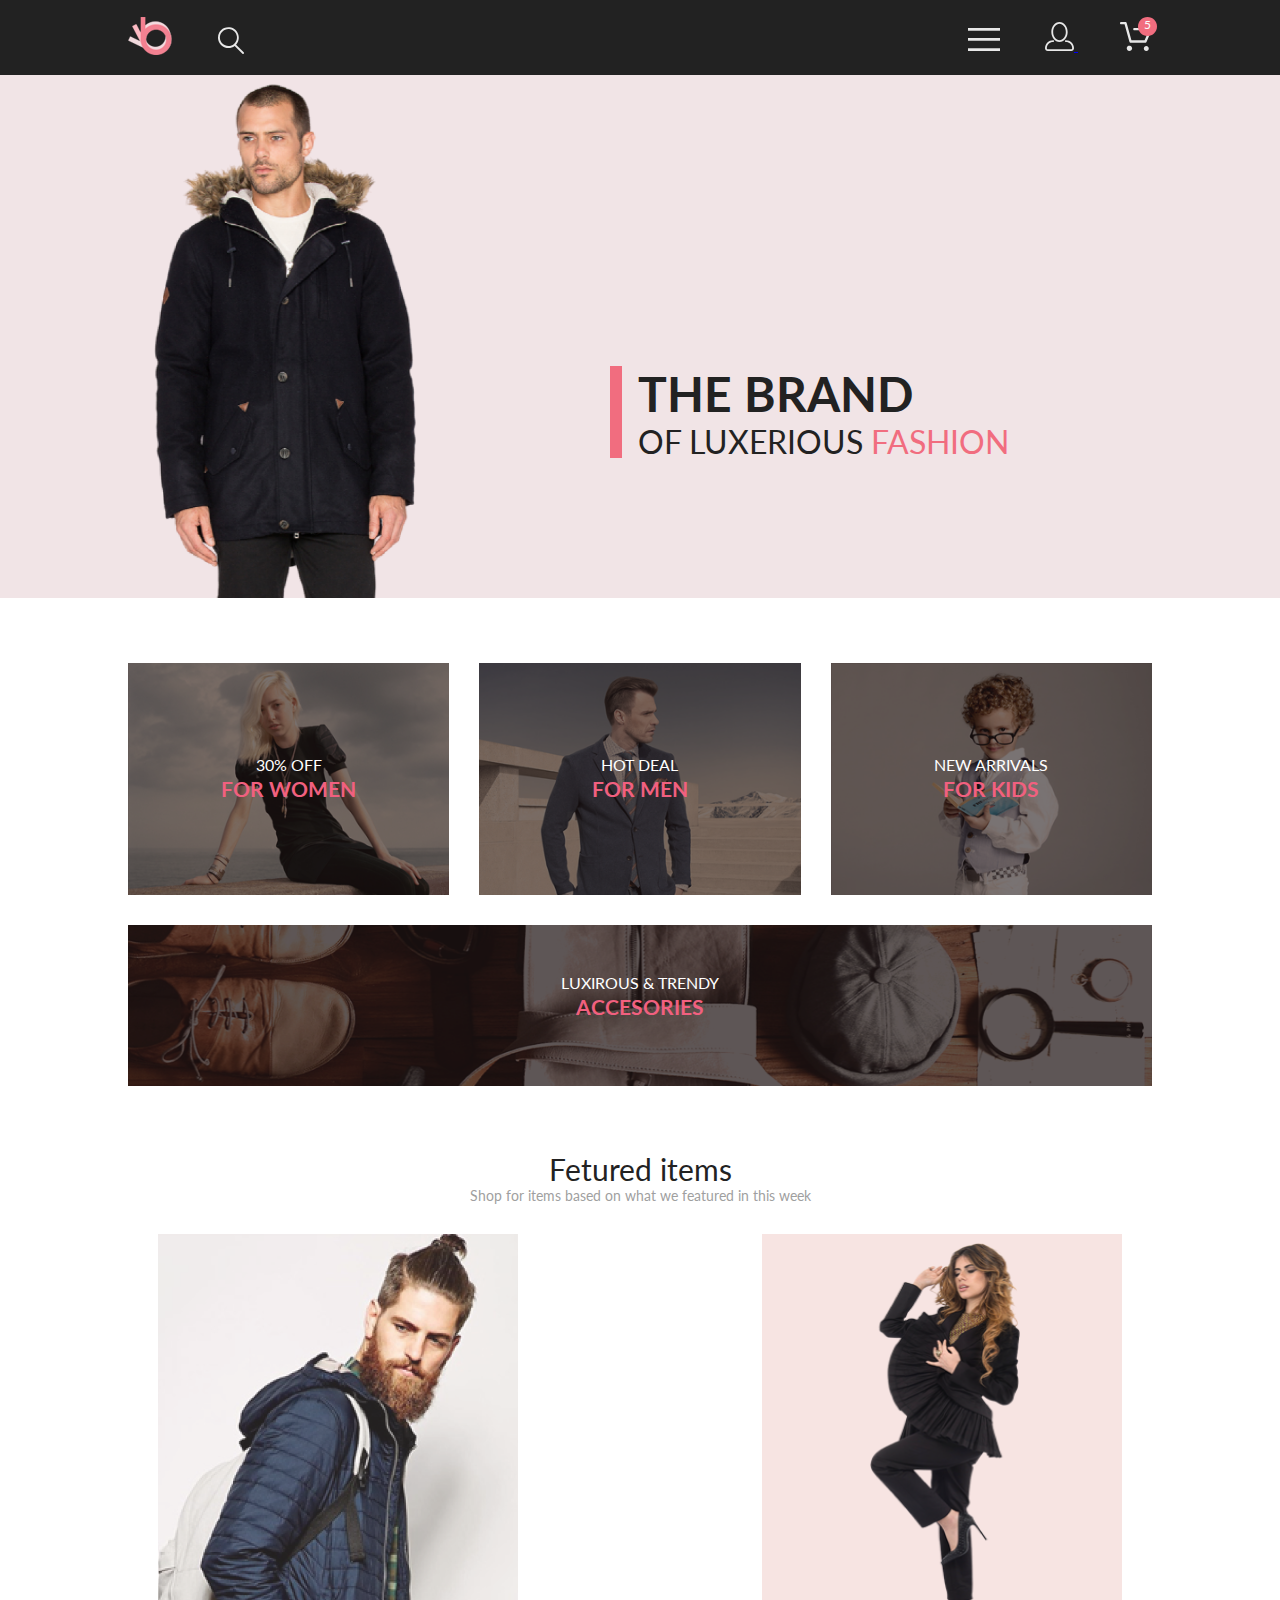
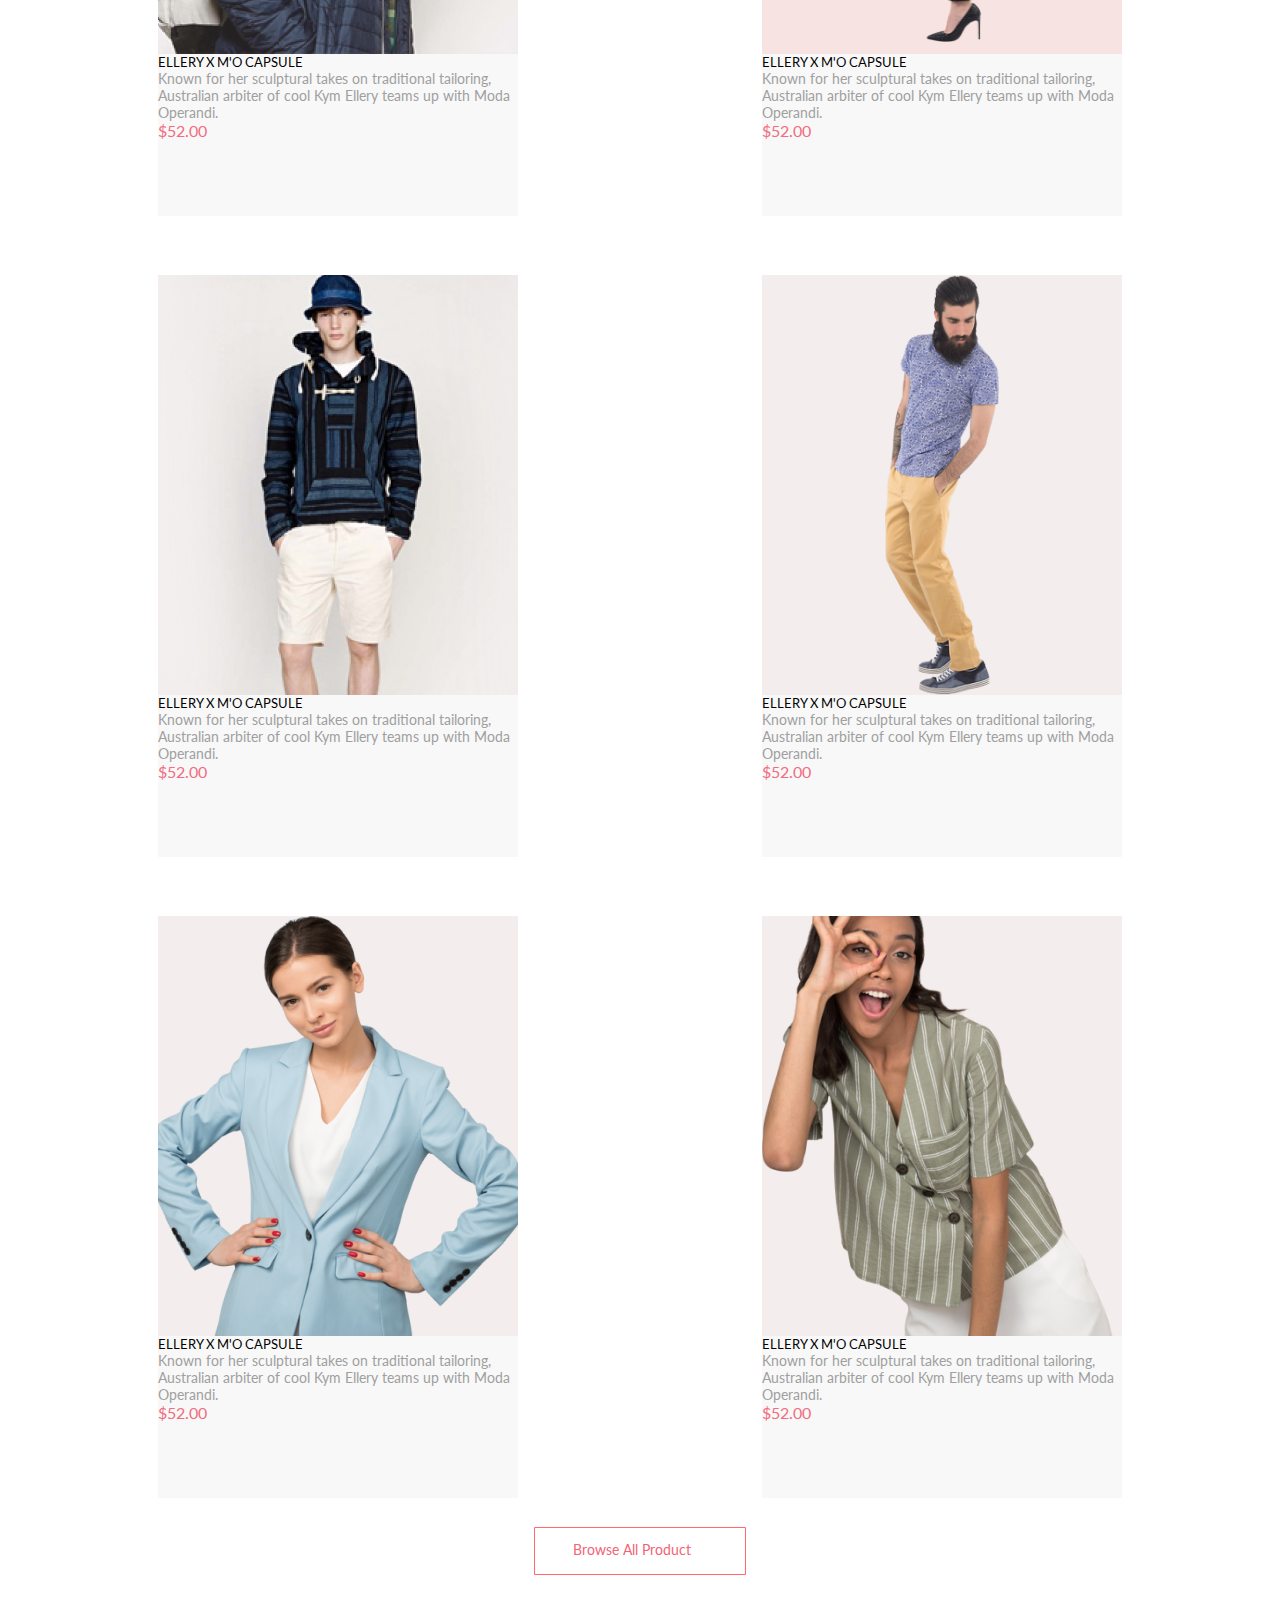
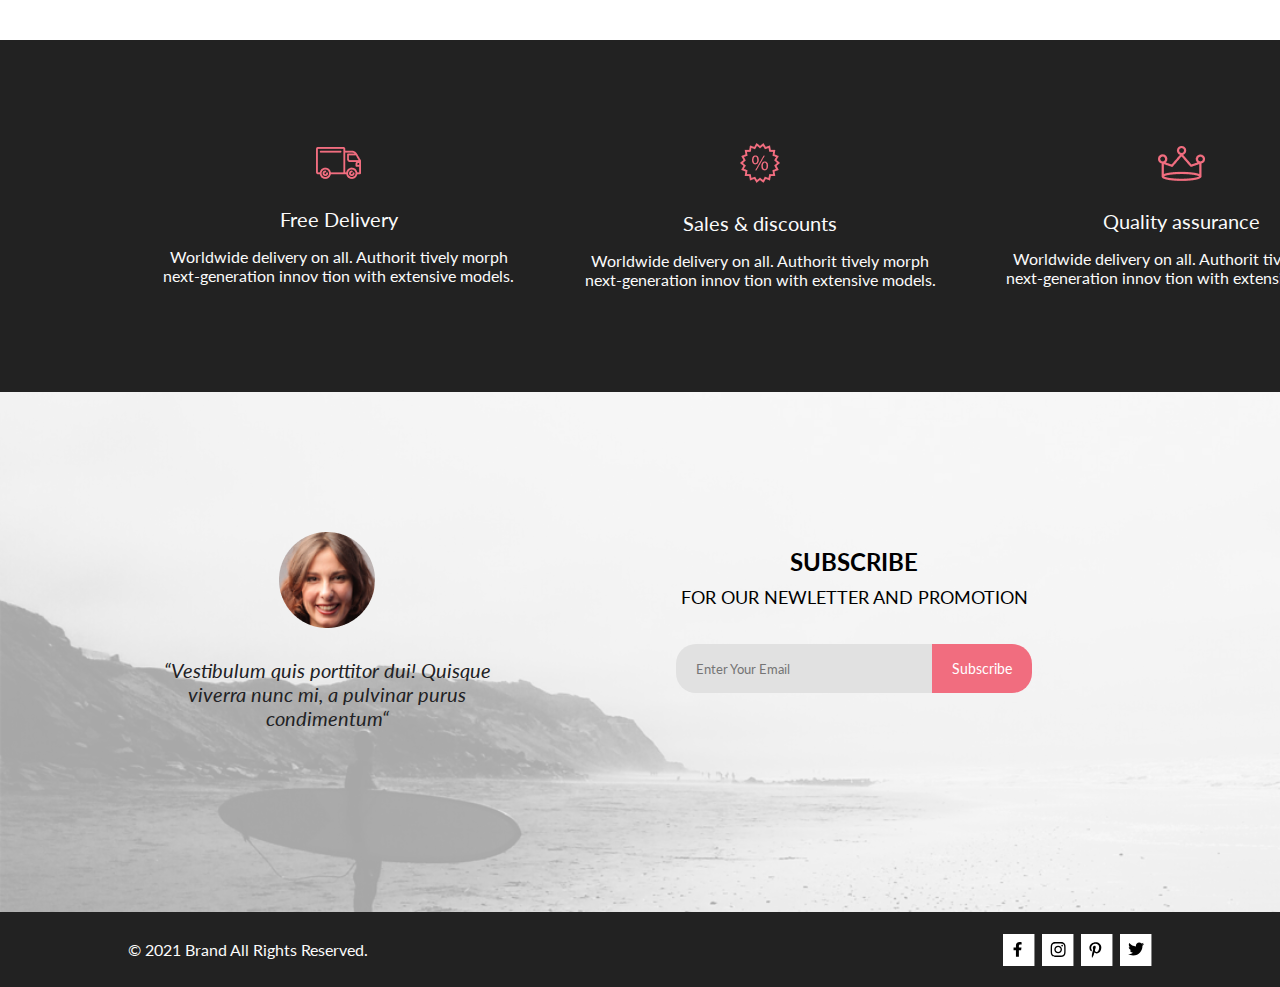
<file: Code/index.html>
<html>
<head>
<link rel = "stylesheet" href = "style.css"> </link>
<link href='http://fonts.googleapis.com/css?family=Lato:400,700' rel='stylesheet' type='text/css'>


<body>

    <header>

        <div class="header_box">
            <div class="header_box_left">
                <img src="Images/Group 2.png" alt = "logo">
                <svg width="27" height="28" viewBox="0 0 27 28" xmlns="http://www.w3.org/2000/svg">
                    <path d="M19.0596 17.6259C20.6713 15.8658 21.6282 13.6048 21.7698 11.2225C21.9113 8.84018 21.2288 6.48173 19.8369 4.54318C18.445 2.60463 16.4285 1.20404 14.126 0.576619C11.8234 -0.0508009 9.3751 0.13316 7.19217 1.09761C5.00923 2.06205 3.22462 3.74825 2.13804 5.87302C1.05145 7.9978 0.729054 10.4318 1.225 12.7661C1.72094 15.1005 3.00501 17.1932 4.86158 18.6927C6.71815 20.1922 9.03413 21.0072 11.4206 21.0009C13.673 21.004 15.8645 20.27 17.6606 18.9109L25.4086 26.7179C25.4941 26.807 25.5965 26.8781 25.7099 26.927C25.8232 26.9759 25.9452 27.0017 26.0686 27.0029C26.1923 27.0033 26.3148 26.9782 26.4283 26.9292C26.5419 26.8801 26.6441 26.8082 26.7286 26.7179C26.9025 26.537 26.9997 26.2958 26.9997 26.0449C26.9997 25.794 26.9025 25.5528 26.7286 25.3719L19.0596 17.6259ZM2.88662 10.5009C2.89946 8.81563 3.41094 7.17187 4.35659 5.77685C5.30224 4.38183 6.63972 3.29801 8.20044 2.662C9.76115 2.02599 11.4752 1.86627 13.1266 2.20298C14.7779 2.53969 16.2926 3.35775 17.4797 4.55404C18.6668 5.75033 19.4732 7.27129 19.7972 8.92519C20.1212 10.5791 19.9483 12.2919 19.3002 13.8476C18.6522 15.4034 17.5581 16.7325 16.1559 17.6674C14.7536 18.6023 13.1059 19.1011 11.4206 19.1009C9.14916 19.0901 6.97482 18.1784 5.37484 16.566C3.77486 14.9537 2.87998 12.7724 2.88662 10.5009V10.5009Z"/>
                    </svg>                    
            </div>
            <div class="header_box_right">
                <svg width="32" height="23" viewBox="0 0 32 23" xmlns="http://www.w3.org/2000/svg">
                    <path d="M0 23V20.31H32V23H0ZM0 12.76V10.07H32V12.76H0ZM0 2.69V0H32V2.69H0Z"/>
                    </svg>
                  <a href="merch.html">  <svg width="29" height="29" viewBox="0 0 29 29" xmlns="http://www.w3.org/2000/svg">
                        <path d="M14.5 19.937C19 19.937 22.656 15.464 22.656 9.968C22.656 4.472 19 0 14.5 0C13.3631 0.0217413 12.2463 0.303398 11.2351 0.823397C10.2239 1.34339 9.34507 2.08794 8.66602 3C7.12663 4.99573 6.30819 7.45381 6.34399 9.974C6.34399 15.465 10 19.937 14.5 19.937ZM14.5 1.813C18 1.813 20.844 5.472 20.844 9.969C20.844 14.466 17.998 18.125 14.5 18.125C11.002 18.125 8.15603 14.465 8.15503 9.969C8.15403 5.473 11 1.813 14.5 1.813ZM20.844 18.125C20.6036 18.125 20.373 18.2205 20.203 18.3905C20.033 18.5605 19.9375 18.7911 19.9375 19.0315C19.9375 19.2719 20.033 19.5025 20.203 19.6725C20.373 19.8425 20.6036 19.938 20.844 19.938C22.526 19.9399 24.1386 20.6088 25.3279 21.7982C26.5172 22.9875 27.1861 24.6 27.188 26.282C27.1875 26.5221 27.0918 26.7523 26.922 26.9221C26.7522 27.0918 26.5221 27.1875 26.282 27.188H2.71997C2.47985 27.1875 2.24975 27.0918 2.07996 26.9221C1.91016 26.7523 1.81449 26.5221 1.81396 26.282C1.81608 24.6001 2.48517 22.9877 3.67444 21.7985C4.86371 20.6092 6.47608 19.9401 8.15796 19.938C8.39824 19.938 8.62868 19.8425 8.79858 19.6726C8.96849 19.5027 9.06396 19.2723 9.06396 19.032C9.06396 18.7917 8.96849 18.5613 8.79858 18.3914C8.62868 18.2215 8.39824 18.126 8.15796 18.126C5.99541 18.1279 3.92201 18.9875 2.39258 20.5164C0.863144 22.0453 0.00264777 24.1185 0 26.281C0.000794067 27.0019 0.287502 27.693 0.797241 28.2027C1.30698 28.7125 1.99811 28.9992 2.71899 29H26.282C27.0027 28.9989 27.6936 28.7121 28.2031 28.2024C28.7126 27.6927 28.9992 27.0017 29 26.281C28.9974 24.1187 28.1372 22.0457 26.6083 20.5168C25.0793 18.9878 23.0063 18.1276 20.844 18.125Z"/>
                        </svg> </a>
                        <svg width="33" height="29" viewBox="0 0 33 29" xmlns="http://www.w3.org/2000/svg">
                            <path d="M27.199 29C26.5512 28.9738 25.9396 28.6948 25.4952 28.2227C25.0509 27.7506 24.8094 27.1232 24.8225 26.475C24.8356 25.8269 25.1023 25.2097 25.5653 24.7559C26.0283 24.3022 26.6508 24.048 27.2991 24.048C27.9474 24.048 28.5697 24.3022 29.0327 24.7559C29.4957 25.2097 29.7624 25.8269 29.7755 26.475C29.7886 27.1232 29.5471 27.7506 29.1028 28.2227C28.6585 28.6948 28.0468 28.9738 27.399 29H27.199ZM7.75098 26.32C7.75098 25.79 7.90815 25.2718 8.20264 24.8311C8.49712 24.3904 8.91569 24.0469 9.4054 23.844C9.8951 23.6412 10.434 23.5881 10.9539 23.6915C11.4737 23.7949 11.9512 24.0502 12.326 24.425C12.7009 24.7998 12.9562 25.2773 13.0596 25.7972C13.163 26.317 13.1098 26.8559 12.907 27.3456C12.7041 27.8353 12.3606 28.2539 11.9199 28.5483C11.4792 28.8428 10.9611 29 10.431 29C10.0789 29.0003 9.73017 28.9311 9.40479 28.7966C9.0794 28.662 8.78374 28.4646 8.53467 28.2158C8.28559 27.9669 8.08805 27.6713 7.95325 27.3461C7.81844 27.0208 7.74902 26.6721 7.74902 26.32H7.75098ZM11.551 20.686C11.2916 20.6868 11.039 20.6024 10.8322 20.4457C10.6253 20.2891 10.4756 20.0689 10.406 19.819L5.573 2.36401H2.18005C1.86657 2.36401 1.56591 2.23947 1.34424 2.01781C1.12257 1.79614 0.998047 1.49549 0.998047 1.18201C0.998047 0.868519 1.12257 0.567873 1.34424 0.346205C1.56591 0.124537 1.86657 5.81268e-06 2.18005 5.81268e-06H6.46106C6.72055 -0.00080736 6.97309 0.0837201 7.17981 0.240568C7.38653 0.397416 7.53589 0.617884 7.60498 0.868006L12.438 18.323H25.616L29.999 8.27501H15.399C15.2409 8.27961 15.0834 8.25242 14.9359 8.19507C14.7884 8.13771 14.6539 8.05134 14.5404 7.94108C14.4269 7.83082 14.3366 7.69891 14.275 7.55315C14.2134 7.40739 14.1816 7.25075 14.1816 7.0925C14.1816 6.93426 14.2134 6.77762 14.275 6.63186C14.3366 6.4861 14.4269 6.35419 14.5404 6.24393C14.6539 6.13367 14.7884 6.0473 14.9359 5.98994C15.0834 5.93259 15.2409 5.90541 15.399 5.91001H31.812C32.0077 5.90996 32.2003 5.95866 32.3724 6.05172C32.5446 6.14478 32.6908 6.27926 32.798 6.44301C32.9058 6.60729 32.9714 6.79569 32.9889 6.99145C33.0063 7.18721 32.9752 7.38424 32.8981 7.565L27.493 19.977C27.4007 20.1876 27.249 20.3668 27.0565 20.4927C26.864 20.6186 26.6391 20.6858 26.4091 20.686H11.551Z"/> 
                        </svg>
                        <div class="basket">
                            <div class="ellipse_">
                                <svg width="20" height="19" viewBox="0 0 20 19" fill="none" xmlns="http://www.w3.org/2000/svg">
                                <path d="M9.50195 19C14.7487 19 19.002 14.7467 19.002 9.5C19.002 4.25329 14.7487 0 9.50195 0C4.25525 0 0.00195312 4.25329 0.00195312 9.5C0.00195312 14.7467 4.25525 19 9.50195 19Z" fill="#F16D7F"/>
                                </svg>
                                <p>5</p>
                            </div>
                        </div>           
            </div>
        </div>

    </header>

    <div class="logo">
        <div class="logo_box">
            <img src="Images/man.png">
            <div class="lbtext">
            <svg width="12" height="93" viewBox="0 0 12 93" xmlns="http://www.w3.org/2000/svg">
                <path d="M12 0.902344H0V92.9023H12V0.902344Z">
            </svg>
            <div class="logo_text">
                <h1>THE BRAND</h1>
                <div class="logo_text_1">
                    <p>OF LUXERIOUS&nbsp<p>
                    <label>FASHION</label>
                </div>
            </div>   
            </div>           
        </div>
    </div>

    <div class="category">
        <div class="threepic_1">
            <div class="cat_block_z">
                <img src="Images/category1.png">
                <div class="cat_block_text">
                    <p>30% OFF</p>
                    <h6>FOR WOMEN</h6>
                </div>
            </div>
            <div class="cat_block_z">
                <img src="Images/category2.png">
                <div class="cat_block_text">
                    <p>HOT DEAL</p>
                    <h6>FOR MEN</h6>
                </div>
            </div>
            <div class="cat_block">
                <img src="Images/category3.png">
                <div class="cat_block_text">
                    <p>NEW ARRIVALS</p>
                    <h6>FOR KIDS</h6>
                </div>
            </div>
        </div>
        <!-- <div class="threepic"> -->
            <div class="cat_block_1">
                <img src="Images/category4.png">
                <div class="cat_block_text_1">
                    <p>LUXIROUS & TRENDY</p>
                    <h6>ACCESORIES</h6>
                </div>
            </div>
        <!-- </div> -->
    </div>

    <div class="product">
        <h3>Fetured items</h3>
        <p>Shop for items based on what we featured in this week</p>
        <div class="threepic">
            <div class="prod_block">
                <img src="Images/p1.png">
                <div class="pr_text">
                <h4>ELLERY X M'O CAPSULE</h4>
                <p>Known for her sculptural takes on traditional tailoring, Australian arbiter of cool Kym Ellery teams up with Moda Operandi.</p>
                <label>$52.00</label>      
                </div>
                <div class="pr_hov">
                    <div class="all_pr_hov">
                    <svg width="139" height="44" viewBox="0 0 139 44" fill="none" xmlns="http://www.w3.org/2000/svg">
                        <path d="M138.5 0.5H0.5V43.5H138.5V0.5Z"/>
                        </svg>
                    <div class="pr_hov_in">
                        <svg width="27" height="25" viewBox="0 0 27 25" fill="none" xmlns="http://www.w3.org/2000/svg">
                            <path d="M21.876 22.2662C21.921 22.2549 21.9423 22.2339 21.96 22.2129C21.9678 22.2037 21.9756 22.1946 21.9835 22.1855C22.02 22.1438 22.0233 22.0553 22.0224 22.0105C22.0092 21.9044 21.9185 21.8315 21.8412 21.8315C21.8375 21.8315 21.8336 21.8317 21.8312 21.8318C21.7531 21.8372 21.6653 21.9409 21.6719 22.0625C21.6813 22.1793 21.7675 22.2662 21.8392 22.2662H21.876ZM8.21954 22.2599C8.31873 22.2599 8.39935 22.1655 8.39935 22.0496C8.39935 21.9341 8.31873 21.8401 8.21954 21.8401C8.12042 21.8401 8.03973 21.9341 8.03973 22.0496C8.03973 22.1655 8.12042 22.2599 8.21954 22.2599ZM21.9995 24.2662C21.9517 24.2662 21.8878 24.2662 21.8392 24.2662C20.7017 24.2662 19.7567 23.3545 19.6765 22.198C19.5964 20.9929 20.4937 19.9183 21.6953 19.8364C21.7441 19.8331 21.7928 19.8315 21.8412 19.8315C22.9799 19.8315 23.9413 20.7324 24.019 21.8884C24.0505 22.4915 23.8741 23.0612 23.4898 23.5012C23.1055 23.9575 22.5764 24.2177 21.9995 24.2662ZM8.21954 24.2599C7.01532 24.2599 6.03973 23.2709 6.03973 22.0496C6.03973 20.8291 7.01532 19.8401 8.21954 19.8401C9.42371 19.8401 10.3994 20.8291 10.3994 22.0496C10.3994 23.2709 9.42371 24.2599 8.21954 24.2599ZM21.1984 17.3938H9.13306C8.70013 17.3938 8.31586 17.1005 8.20331 16.6775L4.27753 2.24768H1.52173C0.993408 2.24768 0.560547 1.80859 0.560547 1.27039C0.560547 0.733032 0.993408 0.292969 1.52173 0.292969H4.99933C5.43134 0.292969 5.81561 0.586304 5.9281 1.01025L9.85394 15.4391H20.5576L24.1144 7.13379H12.2578C11.7286 7.13379 11.2957 6.69373 11.2957 6.15649C11.2957 5.61914 11.7286 5.17908 12.2578 5.17908H25.5886C25.9091 5.17908 26.2141 5.34192 26.3896 5.61914C26.566 5.89539 26.5984 6.23743 26.4697 6.547L22.0795 16.807C21.9193 17.1653 21.5827 17.3938 21.1984 17.3938Z" fill="white"/>
                            </svg>
                        <h7>Add to Cart</h7>
                    </div>
                </div>
                </div>
            </div>
            <div class="prod_block">
                <div class="community">
                    <img src="Images/p2.png">
                    <div class="girl">
                        <img src="Images/p2girl.png">
                    </div>
                </div>
                <div class="pr_text">
                    <h4>ELLERY X M'O CAPSULE</h4>
                    <p>Known for her sculptural takes on traditional tailoring, Australian arbiter of cool Kym Ellery teams up with Moda Operandi.</p>
                    <label>$52.00</label>
                </div>
                <div class="pr_hov">
                    <div class="all_pr_hov">
                    <svg width="139" height="44" viewBox="0 0 139 44" fill="none" xmlns="http://www.w3.org/2000/svg">
                        <path d="M138.5 0.5H0.5V43.5H138.5V0.5Z"/>
                        </svg>
                    <div class="pr_hov_in">
                        <svg width="27" height="25" viewBox="0 0 27 25" fill="none" xmlns="http://www.w3.org/2000/svg">
                            <path d="M21.876 22.2662C21.921 22.2549 21.9423 22.2339 21.96 22.2129C21.9678 22.2037 21.9756 22.1946 21.9835 22.1855C22.02 22.1438 22.0233 22.0553 22.0224 22.0105C22.0092 21.9044 21.9185 21.8315 21.8412 21.8315C21.8375 21.8315 21.8336 21.8317 21.8312 21.8318C21.7531 21.8372 21.6653 21.9409 21.6719 22.0625C21.6813 22.1793 21.7675 22.2662 21.8392 22.2662H21.876ZM8.21954 22.2599C8.31873 22.2599 8.39935 22.1655 8.39935 22.0496C8.39935 21.9341 8.31873 21.8401 8.21954 21.8401C8.12042 21.8401 8.03973 21.9341 8.03973 22.0496C8.03973 22.1655 8.12042 22.2599 8.21954 22.2599ZM21.9995 24.2662C21.9517 24.2662 21.8878 24.2662 21.8392 24.2662C20.7017 24.2662 19.7567 23.3545 19.6765 22.198C19.5964 20.9929 20.4937 19.9183 21.6953 19.8364C21.7441 19.8331 21.7928 19.8315 21.8412 19.8315C22.9799 19.8315 23.9413 20.7324 24.019 21.8884C24.0505 22.4915 23.8741 23.0612 23.4898 23.5012C23.1055 23.9575 22.5764 24.2177 21.9995 24.2662ZM8.21954 24.2599C7.01532 24.2599 6.03973 23.2709 6.03973 22.0496C6.03973 20.8291 7.01532 19.8401 8.21954 19.8401C9.42371 19.8401 10.3994 20.8291 10.3994 22.0496C10.3994 23.2709 9.42371 24.2599 8.21954 24.2599ZM21.1984 17.3938H9.13306C8.70013 17.3938 8.31586 17.1005 8.20331 16.6775L4.27753 2.24768H1.52173C0.993408 2.24768 0.560547 1.80859 0.560547 1.27039C0.560547 0.733032 0.993408 0.292969 1.52173 0.292969H4.99933C5.43134 0.292969 5.81561 0.586304 5.9281 1.01025L9.85394 15.4391H20.5576L24.1144 7.13379H12.2578C11.7286 7.13379 11.2957 6.69373 11.2957 6.15649C11.2957 5.61914 11.7286 5.17908 12.2578 5.17908H25.5886C25.9091 5.17908 26.2141 5.34192 26.3896 5.61914C26.566 5.89539 26.5984 6.23743 26.4697 6.547L22.0795 16.807C21.9193 17.1653 21.5827 17.3938 21.1984 17.3938Z" fill="white"/>
                            </svg>
                        <h7>Add to Cart</h7>
                    </div>
                    </div>
                </div>
            </div>
            <div class="prod_block">
                <img src="Images/p3.png">
                <div class="pr_text">
                    <h4>ELLERY X M'O CAPSULE</h4>
                    <p>Known for her sculptural takes on traditional tailoring, Australian arbiter of cool Kym Ellery teams up with Moda Operandi.</p>
                    <label>$52.00</label>
                </div>
                <div class="pr_hov">
                    <div class="all_pr_hov">
                    <svg width="139" height="44" viewBox="0 0 139 44" fill="none" xmlns="http://www.w3.org/2000/svg">
                        <path d="M138.5 0.5H0.5V43.5H138.5V0.5Z"/>
                        </svg>
                    <div class="pr_hov_in">
                        <svg width="27" height="25" viewBox="0 0 27 25" fill="none" xmlns="http://www.w3.org/2000/svg">
                            <path d="M21.876 22.2662C21.921 22.2549 21.9423 22.2339 21.96 22.2129C21.9678 22.2037 21.9756 22.1946 21.9835 22.1855C22.02 22.1438 22.0233 22.0553 22.0224 22.0105C22.0092 21.9044 21.9185 21.8315 21.8412 21.8315C21.8375 21.8315 21.8336 21.8317 21.8312 21.8318C21.7531 21.8372 21.6653 21.9409 21.6719 22.0625C21.6813 22.1793 21.7675 22.2662 21.8392 22.2662H21.876ZM8.21954 22.2599C8.31873 22.2599 8.39935 22.1655 8.39935 22.0496C8.39935 21.9341 8.31873 21.8401 8.21954 21.8401C8.12042 21.8401 8.03973 21.9341 8.03973 22.0496C8.03973 22.1655 8.12042 22.2599 8.21954 22.2599ZM21.9995 24.2662C21.9517 24.2662 21.8878 24.2662 21.8392 24.2662C20.7017 24.2662 19.7567 23.3545 19.6765 22.198C19.5964 20.9929 20.4937 19.9183 21.6953 19.8364C21.7441 19.8331 21.7928 19.8315 21.8412 19.8315C22.9799 19.8315 23.9413 20.7324 24.019 21.8884C24.0505 22.4915 23.8741 23.0612 23.4898 23.5012C23.1055 23.9575 22.5764 24.2177 21.9995 24.2662ZM8.21954 24.2599C7.01532 24.2599 6.03973 23.2709 6.03973 22.0496C6.03973 20.8291 7.01532 19.8401 8.21954 19.8401C9.42371 19.8401 10.3994 20.8291 10.3994 22.0496C10.3994 23.2709 9.42371 24.2599 8.21954 24.2599ZM21.1984 17.3938H9.13306C8.70013 17.3938 8.31586 17.1005 8.20331 16.6775L4.27753 2.24768H1.52173C0.993408 2.24768 0.560547 1.80859 0.560547 1.27039C0.560547 0.733032 0.993408 0.292969 1.52173 0.292969H4.99933C5.43134 0.292969 5.81561 0.586304 5.9281 1.01025L9.85394 15.4391H20.5576L24.1144 7.13379H12.2578C11.7286 7.13379 11.2957 6.69373 11.2957 6.15649C11.2957 5.61914 11.7286 5.17908 12.2578 5.17908H25.5886C25.9091 5.17908 26.2141 5.34192 26.3896 5.61914C26.566 5.89539 26.5984 6.23743 26.4697 6.547L22.0795 16.807C21.9193 17.1653 21.5827 17.3938 21.1984 17.3938Z" fill="white"/>
                            </svg>
                        <h7>Add to Cart</h7>
                    </div>
                    </div>
                </div>
            </div>
          <!-- <div class="threepic"> -->
            <div class="prod_block">
                <img src="Images/p4.png">
                <div class="pr_text">
                    <h4>ELLERY X M'O CAPSULE</h4>
                    <p>Known for her sculptural takes on traditional tailoring, Australian arbiter of cool Kym Ellery teams up with Moda Operandi.</p>
                    <label>$52.00</label>
                </div>
                <div class="pr_hov">
                    <div class="all_pr_hov">
                    <svg width="139" height="44" viewBox="0 0 139 44" fill="none" xmlns="http://www.w3.org/2000/svg">
                        <path d="M138.5 0.5H0.5V43.5H138.5V0.5Z"/>
                        </svg>
                    <div class="pr_hov_in">
                        <svg width="27" height="25" viewBox="0 0 27 25" fill="none" xmlns="http://www.w3.org/2000/svg">
                            <path d="M21.876 22.2662C21.921 22.2549 21.9423 22.2339 21.96 22.2129C21.9678 22.2037 21.9756 22.1946 21.9835 22.1855C22.02 22.1438 22.0233 22.0553 22.0224 22.0105C22.0092 21.9044 21.9185 21.8315 21.8412 21.8315C21.8375 21.8315 21.8336 21.8317 21.8312 21.8318C21.7531 21.8372 21.6653 21.9409 21.6719 22.0625C21.6813 22.1793 21.7675 22.2662 21.8392 22.2662H21.876ZM8.21954 22.2599C8.31873 22.2599 8.39935 22.1655 8.39935 22.0496C8.39935 21.9341 8.31873 21.8401 8.21954 21.8401C8.12042 21.8401 8.03973 21.9341 8.03973 22.0496C8.03973 22.1655 8.12042 22.2599 8.21954 22.2599ZM21.9995 24.2662C21.9517 24.2662 21.8878 24.2662 21.8392 24.2662C20.7017 24.2662 19.7567 23.3545 19.6765 22.198C19.5964 20.9929 20.4937 19.9183 21.6953 19.8364C21.7441 19.8331 21.7928 19.8315 21.8412 19.8315C22.9799 19.8315 23.9413 20.7324 24.019 21.8884C24.0505 22.4915 23.8741 23.0612 23.4898 23.5012C23.1055 23.9575 22.5764 24.2177 21.9995 24.2662ZM8.21954 24.2599C7.01532 24.2599 6.03973 23.2709 6.03973 22.0496C6.03973 20.8291 7.01532 19.8401 8.21954 19.8401C9.42371 19.8401 10.3994 20.8291 10.3994 22.0496C10.3994 23.2709 9.42371 24.2599 8.21954 24.2599ZM21.1984 17.3938H9.13306C8.70013 17.3938 8.31586 17.1005 8.20331 16.6775L4.27753 2.24768H1.52173C0.993408 2.24768 0.560547 1.80859 0.560547 1.27039C0.560547 0.733032 0.993408 0.292969 1.52173 0.292969H4.99933C5.43134 0.292969 5.81561 0.586304 5.9281 1.01025L9.85394 15.4391H20.5576L24.1144 7.13379H12.2578C11.7286 7.13379 11.2957 6.69373 11.2957 6.15649C11.2957 5.61914 11.7286 5.17908 12.2578 5.17908H25.5886C25.9091 5.17908 26.2141 5.34192 26.3896 5.61914C26.566 5.89539 26.5984 6.23743 26.4697 6.547L22.0795 16.807C21.9193 17.1653 21.5827 17.3938 21.1984 17.3938Z" fill="white"/>
                            </svg>
                        <h7>Add to Cart</h7>
                    </div>
                    </div>
                </div>
            </div>
            <div class="prod_block">
                <img src="Images/p5.png">
                <div class="pr_text">
                    <h4>ELLERY X M'O CAPSULE</h4>
                    <p>Known for her sculptural takes on traditional tailoring, Australian arbiter of cool Kym Ellery teams up with Moda Operandi.</p>
                    <label>$52.00</label>
                </div>
                <div class="pr_hov">
                    <div class="all_pr_hov">
                    <svg width="139" height="44" viewBox="0 0 139 44" fill="none" xmlns="http://www.w3.org/2000/svg">
                        <path d="M138.5 0.5H0.5V43.5H138.5V0.5Z"/>
                        </svg>
                    <div class="pr_hov_in">
                        <svg width="27" height="25" viewBox="0 0 27 25" fill="none" xmlns="http://www.w3.org/2000/svg">
                            <path d="M21.876 22.2662C21.921 22.2549 21.9423 22.2339 21.96 22.2129C21.9678 22.2037 21.9756 22.1946 21.9835 22.1855C22.02 22.1438 22.0233 22.0553 22.0224 22.0105C22.0092 21.9044 21.9185 21.8315 21.8412 21.8315C21.8375 21.8315 21.8336 21.8317 21.8312 21.8318C21.7531 21.8372 21.6653 21.9409 21.6719 22.0625C21.6813 22.1793 21.7675 22.2662 21.8392 22.2662H21.876ZM8.21954 22.2599C8.31873 22.2599 8.39935 22.1655 8.39935 22.0496C8.39935 21.9341 8.31873 21.8401 8.21954 21.8401C8.12042 21.8401 8.03973 21.9341 8.03973 22.0496C8.03973 22.1655 8.12042 22.2599 8.21954 22.2599ZM21.9995 24.2662C21.9517 24.2662 21.8878 24.2662 21.8392 24.2662C20.7017 24.2662 19.7567 23.3545 19.6765 22.198C19.5964 20.9929 20.4937 19.9183 21.6953 19.8364C21.7441 19.8331 21.7928 19.8315 21.8412 19.8315C22.9799 19.8315 23.9413 20.7324 24.019 21.8884C24.0505 22.4915 23.8741 23.0612 23.4898 23.5012C23.1055 23.9575 22.5764 24.2177 21.9995 24.2662ZM8.21954 24.2599C7.01532 24.2599 6.03973 23.2709 6.03973 22.0496C6.03973 20.8291 7.01532 19.8401 8.21954 19.8401C9.42371 19.8401 10.3994 20.8291 10.3994 22.0496C10.3994 23.2709 9.42371 24.2599 8.21954 24.2599ZM21.1984 17.3938H9.13306C8.70013 17.3938 8.31586 17.1005 8.20331 16.6775L4.27753 2.24768H1.52173C0.993408 2.24768 0.560547 1.80859 0.560547 1.27039C0.560547 0.733032 0.993408 0.292969 1.52173 0.292969H4.99933C5.43134 0.292969 5.81561 0.586304 5.9281 1.01025L9.85394 15.4391H20.5576L24.1144 7.13379H12.2578C11.7286 7.13379 11.2957 6.69373 11.2957 6.15649C11.2957 5.61914 11.7286 5.17908 12.2578 5.17908H25.5886C25.9091 5.17908 26.2141 5.34192 26.3896 5.61914C26.566 5.89539 26.5984 6.23743 26.4697 6.547L22.0795 16.807C21.9193 17.1653 21.5827 17.3938 21.1984 17.3938Z" fill="white"/>
                            </svg>
                        <h7>Add to Cart</h7>
                    </div>
                    </div>
                </div>
            </div>
            <div class="prod_block">
                <img src="Images/p6.png">
                <div class="pr_text">
                    <h4>ELLERY X M'O CAPSULE</h4>
                    <p>Known for her sculptural takes on traditional tailoring, Australian arbiter of cool Kym Ellery teams up with Moda Operandi.</p>
                    <label>$52.00</label>
                </div>
                <div class="pr_hov">
                    <div class="all_pr_hov">
                    <svg width="139" height="44" viewBox="0 0 139 44" fill="none" xmlns="http://www.w3.org/2000/svg">
                        <path d="M138.5 0.5H0.5V43.5H138.5V0.5Z"/>
                        </svg>
                    <div class="pr_hov_in">
                        <svg width="27" height="25" viewBox="0 0 27 25" fill="none" xmlns="http://www.w3.org/2000/svg">
                            <path d="M21.876 22.2662C21.921 22.2549 21.9423 22.2339 21.96 22.2129C21.9678 22.2037 21.9756 22.1946 21.9835 22.1855C22.02 22.1438 22.0233 22.0553 22.0224 22.0105C22.0092 21.9044 21.9185 21.8315 21.8412 21.8315C21.8375 21.8315 21.8336 21.8317 21.8312 21.8318C21.7531 21.8372 21.6653 21.9409 21.6719 22.0625C21.6813 22.1793 21.7675 22.2662 21.8392 22.2662H21.876ZM8.21954 22.2599C8.31873 22.2599 8.39935 22.1655 8.39935 22.0496C8.39935 21.9341 8.31873 21.8401 8.21954 21.8401C8.12042 21.8401 8.03973 21.9341 8.03973 22.0496C8.03973 22.1655 8.12042 22.2599 8.21954 22.2599ZM21.9995 24.2662C21.9517 24.2662 21.8878 24.2662 21.8392 24.2662C20.7017 24.2662 19.7567 23.3545 19.6765 22.198C19.5964 20.9929 20.4937 19.9183 21.6953 19.8364C21.7441 19.8331 21.7928 19.8315 21.8412 19.8315C22.9799 19.8315 23.9413 20.7324 24.019 21.8884C24.0505 22.4915 23.8741 23.0612 23.4898 23.5012C23.1055 23.9575 22.5764 24.2177 21.9995 24.2662ZM8.21954 24.2599C7.01532 24.2599 6.03973 23.2709 6.03973 22.0496C6.03973 20.8291 7.01532 19.8401 8.21954 19.8401C9.42371 19.8401 10.3994 20.8291 10.3994 22.0496C10.3994 23.2709 9.42371 24.2599 8.21954 24.2599ZM21.1984 17.3938H9.13306C8.70013 17.3938 8.31586 17.1005 8.20331 16.6775L4.27753 2.24768H1.52173C0.993408 2.24768 0.560547 1.80859 0.560547 1.27039C0.560547 0.733032 0.993408 0.292969 1.52173 0.292969H4.99933C5.43134 0.292969 5.81561 0.586304 5.9281 1.01025L9.85394 15.4391H20.5576L24.1144 7.13379H12.2578C11.7286 7.13379 11.2957 6.69373 11.2957 6.15649C11.2957 5.61914 11.7286 5.17908 12.2578 5.17908H25.5886C25.9091 5.17908 26.2141 5.34192 26.3896 5.61914C26.566 5.89539 26.5984 6.23743 26.4697 6.547L22.0795 16.807C21.9193 17.1653 21.5827 17.3938 21.1984 17.3938Z" fill="white"/>
                            </svg>
                        <h7>Add to Cart</h7>
                    </div>
                    </div>
                </div>
            </div>
        </div>
        <!-- </div> -->
        <div class="button">
            <svg width="212" height="48" viewBox="0 0 212 48" xmlns="http://www.w3.org/2000/svg">
                <path d="M211.5 0.5H0.5V47.5H211.5V0.5Z"/>
            </svg>
            <h8>Browse All Product</h8>
        </div>
    </div>


    <div class="features">
        <div class="features_box">
            <div class="features_box_item">
                <img src="Images/car1.png">
                <h3>Free Delivery</h3>
                <p>Worldwide delivery on all. Authorit tively morph next-generation innov tion with extensive models.</p>
            </div>
            <div class="features_box_item">
                <img src="Images/percent2.png">
                <h3>Sales & discounts</h3>
                <p>Worldwide delivery on all. Authorit tively morph next-generation innov tion with extensive models.</p>
            </div>
            <div class="features_box_item">
                <img src="Images/crown3.png">
                <h3>Quality assurance</h3>
                <p>Worldwide delivery on all. Authorit tively morph next-generation innov tion with extensive models.</p>
            </div>
        </div>
    </div>

    <div class="subscribe">
        <div class="subscribe_box">
            <div class="sub_left">
                <img src="Images/fem.png">
                <p>“Vestibulum quis porttitor dui! Quisque viverra nunc mi, a pulvinar purus condimentum“</p>
            </div>
            <div class="sub_right">
                <h5>SUBSCRIBE</h5>
                <p>FOR OUR NEWLETTER AND PROMOTION</p>
                <div class="subfield">
                    <input type="email" placeholder="Enter Your Email">
                    <button>Subscribe</button>
                </div>
            </div>
        </div>
    </div>

    <footer>
        <div class="header_box">
            <div class="header_box_left">
                <p>© 2021  Brand  All Rights Reserved.</p>                  
            </div>
            <div class="footer_box_right">
                <div class="sub_item">
                    <svg width="32" height="32" viewBox="0 0 32 32" xmlns="http://www.w3.org/2000/svg">
                        <path d="M31.4506 0H0V32H31.4506V0Z"/>
                    </svg>
                    <div class="sub_item_1">
                            <svg width="13" height="15" viewBox="0 0 9 15" xmlns="http://www.w3.org/2000/svg">
                                <path d="M8.08836 8.28L8.50686 5.61602H5.89022V3.88729C5.89022 3.15847 6.25574 2.44806 7.42765 2.44806H8.61722V0.179975C8.61722 0.179975 7.53772 0 6.50561 0C4.35073 0 2.9422 1.27593 2.9422 3.5857V5.61602H0.546875V8.28H2.9422V14.72H5.89022V8.28H8.08836Z"/>
                                </svg>
                    </div>
                </div>
                <div class="sub_item">
                    <svg width="32" height="32" viewBox="0 0 32 32" xmlns="http://www.w3.org/2000/svg">
                        <path d="M31.4506 0H0V32H31.4506V0Z"/>
                    </svg>
                    <div class="sub_item_1">
                        <svg width="16" height="15" viewBox="0 0 16 15" xmlns="http://www.w3.org/2000/svg">
                            <path d="M8.13897 3.68159C6.02383 3.68159 4.31774 5.38491 4.31774 7.49663C4.31774 9.60835 6.02383 11.3117 8.13897 11.3117C10.2541 11.3117 11.9602 9.60835 11.9602 7.49663C11.9602 5.38491 10.2541 3.68159 8.13897 3.68159ZM8.13897 9.9769C6.77211 9.9769 5.65467 8.8646 5.65467 7.49663C5.65467 6.12866 6.76878 5.01636 8.13897 5.01636C9.50915 5.01636 10.6233 6.12866 10.6233 7.49663C10.6233 8.8646 9.50583 9.9769 8.13897 9.9769ZM13.0078 3.52554C13.0078 4.02026 12.6087 4.41538 12.1165 4.41538C11.621 4.41538 11.2252 4.01694 11.2252 3.52554C11.2252 3.03413 11.6243 2.63569 12.1165 2.63569C12.6087 2.63569 13.0078 3.03413 13.0078 3.52554ZM15.5386 4.42866C15.4821 3.23667 15.2094 2.18081 14.3347 1.31089C13.4634 0.440967 12.4058 0.168701 11.2119 0.108936C9.9814 0.039209 6.29321 0.039209 5.0627 0.108936C3.8721 0.165381 2.81453 0.437646 1.93987 1.30757C1.06522 2.17749 0.795836 3.23335 0.735973 4.42534C0.666134 5.65386 0.666134 9.33608 0.735973 10.5646C0.79251 11.7566 1.06522 12.8124 1.93987 13.6824C2.81453 14.5523 3.86878 14.8246 5.0627 14.8843C6.29321 14.9541 9.9814 14.9541 11.2119 14.8843C12.4058 14.8279 13.4634 14.5556 14.3347 13.6824C15.2061 12.8124 15.4788 11.7566 15.5386 10.5646C15.6085 9.33608 15.6085 5.65718 15.5386 4.42866ZM13.949 11.8828C13.6895 12.5335 13.1874 13.0349 12.5322 13.2972C11.5511 13.6857 9.22314 13.596 8.13897 13.596C7.05479 13.596 4.72348 13.6824 3.74573 13.2972C3.09389 13.0382 2.59171 12.5369 2.32898 11.8828C1.93987 10.9033 2.02967 8.57905 2.02967 7.49663C2.02967 6.41421 1.9432 4.08667 2.32898 3.1105C2.58838 2.45972 3.09056 1.95835 3.74573 1.69604C4.7268 1.30757 7.05479 1.39722 8.13897 1.39722C9.22314 1.39722 11.5545 1.31089 12.5322 1.69604C13.184 1.95503 13.6862 2.4564 13.949 3.1105C14.3381 4.08999 14.2483 6.41421 14.2483 7.49663C14.2483 8.57905 14.3381 10.9066 13.949 11.8828Z"/>
                            </svg>
                </div>
                </div>
                <div class="sub_item">
                    <svg width="32" height="32" viewBox="0 0 32 32" xmlns="http://www.w3.org/2000/svg">
                        <path d="M31.4506 0H0V32H31.4506V0Z"/>
                    </svg>
                    <div class="sub_item_1">
                        <svg width="13" height="16" viewBox="0 0 13 16" xmlns="http://www.w3.org/2000/svg">
                            <path d="M6.74032 0.203125C3.55564 0.203125 0.408203 2.34063 0.408203 5.8C0.408203 8 1.63738 9.25 2.38233 9.25C2.68963 9.25 2.86655 8.3875 2.86655 8.14375C2.86655 7.85313 2.13091 7.23438 2.13091 6.025C2.13091 3.5125 4.03055 1.73125 6.4889 1.73125C8.60271 1.73125 10.1671 2.94062 10.1671 5.1625C10.1671 6.82187 9.50597 9.93437 7.36422 9.93437C6.59133 9.93437 5.93018 9.37187 5.93018 8.56563C5.93018 7.38438 6.74963 6.24062 6.74963 5.02187C6.74963 2.95312 3.835 3.32812 3.835 5.82812C3.835 6.35313 3.90018 6.93437 4.13298 7.4125C3.70463 9.26875 2.82931 12.0344 2.82931 13.9469C2.82931 14.5375 2.91311 15.1188 2.96899 15.7094C3.07452 15.8281 3.02175 15.8156 3.18316 15.7563C4.74757 13.6 4.69169 13.1781 5.3994 10.3562C5.78119 11.0875 6.76826 11.4812 7.55046 11.4812C10.8469 11.4812 12.3275 8.24688 12.3275 5.33125C12.3275 2.22813 9.66427 0.203125 6.74032 0.203125Z"/>
                            </svg>
                </div>
                </div>
                <div class="sub_item">
                    <svg width="32" height="32" viewBox="0 0 32 32" xmlns="http://www.w3.org/2000/svg">
                        <path d="M31.4506 0H0V32H31.4506V0Z"/>
                    </svg>
                    <div class="sub_item_1">
                        <svg width="17" height="14" viewBox="0 0 17 14" xmlns="http://www.w3.org/2000/svg">
                            <path d="M14.417 3.74052C14.427 3.88264 14.427 4.0248 14.427 4.16692C14.427 8.50192 11.1498 13.4969 5.15986 13.4969C3.31448 13.4969 1.60022 12.9588 0.158203 12.0248C0.420396 12.0552 0.67247 12.0654 0.944752 12.0654C2.46741 12.0654 3.8691 11.5476 4.98843 10.6644C3.5565 10.6339 2.3565 9.68977 1.94305 8.39027C2.14475 8.4207 2.34642 8.44102 2.5582 8.44102C2.85063 8.44102 3.14308 8.40039 3.41533 8.32936C1.92291 8.02477 0.803551 6.70498 0.803551 5.11108V5.07048C1.23715 5.31414 1.74139 5.46642 2.2758 5.4867C1.39849 4.89786 0.823727 3.8928 0.823727 2.75573C0.823727 2.14661 0.985041 1.58823 1.26741 1.10092C2.87077 3.09077 5.28086 4.39023 7.98334 4.53239C7.93293 4.28873 7.90266 4.03495 7.90266 3.78114C7.90266 1.97402 9.35477 0.501953 11.1598 0.501953C12.0976 0.501953 12.9446 0.897891 13.5396 1.53748C14.2757 1.39536 14.9816 1.12123 15.6068 0.745609C15.3648 1.50705 14.8505 2.14664 14.1749 2.5527C14.8304 2.48167 15.4657 2.29889 16.0505 2.04511C15.6069 2.69483 15.0522 3.27348 14.417 3.74052Z"/>
                            </svg>
                </div>
                </div>
            </div>
        </div>
    </footer>


</body>

</head>
</html>
</file>
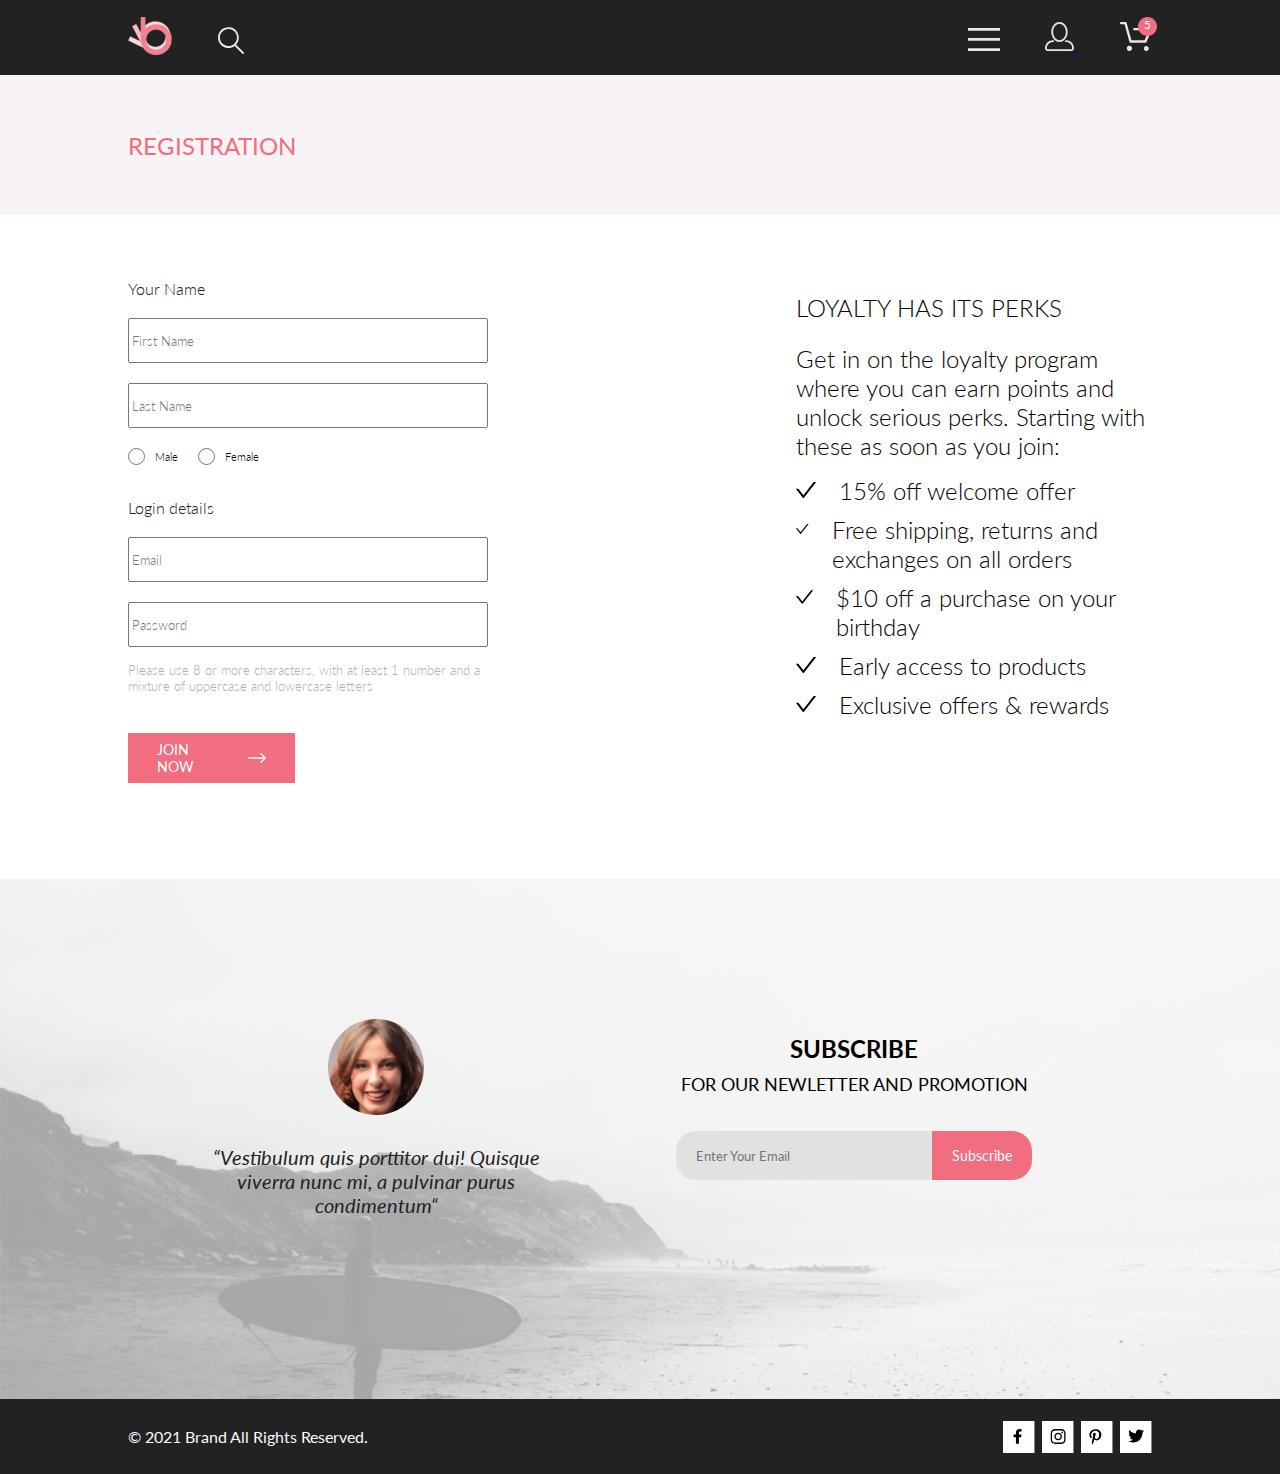
<file: Code/merch.html>
<html>
<head>
<link rel = "stylesheet" href = "merch.css"> </link>
<link href='http://fonts.googleapis.com/css?family=Lato:300,400,700' rel='stylesheet' type='text/css'>


<body>

    <header>

        <div class="header_box">
            <div class="header_box_left">
                <a href="index.html"> <img src="Images/Group 2.png" alt = "logo"></a>
                <svg width="27" height="28" viewBox="0 0 27 28" xmlns="http://www.w3.org/2000/svg">
                    <path d="M19.0596 17.6259C20.6713 15.8658 21.6282 13.6048 21.7698 11.2225C21.9113 8.84018 21.2288 6.48173 19.8369 4.54318C18.445 2.60463 16.4285 1.20404 14.126 0.576619C11.8234 -0.0508009 9.3751 0.13316 7.19217 1.09761C5.00923 2.06205 3.22462 3.74825 2.13804 5.87302C1.05145 7.9978 0.729054 10.4318 1.225 12.7661C1.72094 15.1005 3.00501 17.1932 4.86158 18.6927C6.71815 20.1922 9.03413 21.0072 11.4206 21.0009C13.673 21.004 15.8645 20.27 17.6606 18.9109L25.4086 26.7179C25.4941 26.807 25.5965 26.8781 25.7099 26.927C25.8232 26.9759 25.9452 27.0017 26.0686 27.0029C26.1923 27.0033 26.3148 26.9782 26.4283 26.9292C26.5419 26.8801 26.6441 26.8082 26.7286 26.7179C26.9025 26.537 26.9997 26.2958 26.9997 26.0449C26.9997 25.794 26.9025 25.5528 26.7286 25.3719L19.0596 17.6259ZM2.88662 10.5009C2.89946 8.81563 3.41094 7.17187 4.35659 5.77685C5.30224 4.38183 6.63972 3.29801 8.20044 2.662C9.76115 2.02599 11.4752 1.86627 13.1266 2.20298C14.7779 2.53969 16.2926 3.35775 17.4797 4.55404C18.6668 5.75033 19.4732 7.27129 19.7972 8.92519C20.1212 10.5791 19.9483 12.2919 19.3002 13.8476C18.6522 15.4034 17.5581 16.7325 16.1559 17.6674C14.7536 18.6023 13.1059 19.1011 11.4206 19.1009C9.14916 19.0901 6.97482 18.1784 5.37484 16.566C3.77486 14.9537 2.87998 12.7724 2.88662 10.5009V10.5009Z"/>
                    </svg>                    
            </div>
            <div class="header_box_right">
                <svg width="32" height="23" viewBox="0 0 32 23" xmlns="http://www.w3.org/2000/svg">
                    <path d="M0 23V20.31H32V23H0ZM0 12.76V10.07H32V12.76H0ZM0 2.69V0H32V2.69H0Z"/>
                    </svg>
                  <a href="merch.html">  <svg width="29" height="29" viewBox="0 0 29 29" xmlns="http://www.w3.org/2000/svg">
                        <path d="M14.5 19.937C19 19.937 22.656 15.464 22.656 9.968C22.656 4.472 19 0 14.5 0C13.3631 0.0217413 12.2463 0.303398 11.2351 0.823397C10.2239 1.34339 9.34507 2.08794 8.66602 3C7.12663 4.99573 6.30819 7.45381 6.34399 9.974C6.34399 15.465 10 19.937 14.5 19.937ZM14.5 1.813C18 1.813 20.844 5.472 20.844 9.969C20.844 14.466 17.998 18.125 14.5 18.125C11.002 18.125 8.15603 14.465 8.15503 9.969C8.15403 5.473 11 1.813 14.5 1.813ZM20.844 18.125C20.6036 18.125 20.373 18.2205 20.203 18.3905C20.033 18.5605 19.9375 18.7911 19.9375 19.0315C19.9375 19.2719 20.033 19.5025 20.203 19.6725C20.373 19.8425 20.6036 19.938 20.844 19.938C22.526 19.9399 24.1386 20.6088 25.3279 21.7982C26.5172 22.9875 27.1861 24.6 27.188 26.282C27.1875 26.5221 27.0918 26.7523 26.922 26.9221C26.7522 27.0918 26.5221 27.1875 26.282 27.188H2.71997C2.47985 27.1875 2.24975 27.0918 2.07996 26.9221C1.91016 26.7523 1.81449 26.5221 1.81396 26.282C1.81608 24.6001 2.48517 22.9877 3.67444 21.7985C4.86371 20.6092 6.47608 19.9401 8.15796 19.938C8.39824 19.938 8.62868 19.8425 8.79858 19.6726C8.96849 19.5027 9.06396 19.2723 9.06396 19.032C9.06396 18.7917 8.96849 18.5613 8.79858 18.3914C8.62868 18.2215 8.39824 18.126 8.15796 18.126C5.99541 18.1279 3.92201 18.9875 2.39258 20.5164C0.863144 22.0453 0.00264777 24.1185 0 26.281C0.000794067 27.0019 0.287502 27.693 0.797241 28.2027C1.30698 28.7125 1.99811 28.9992 2.71899 29H26.282C27.0027 28.9989 27.6936 28.7121 28.2031 28.2024C28.7126 27.6927 28.9992 27.0017 29 26.281C28.9974 24.1187 28.1372 22.0457 26.6083 20.5168C25.0793 18.9878 23.0063 18.1276 20.844 18.125Z"/>
                        </svg> </a>
                        <svg width="33" height="29" viewBox="0 0 33 29" xmlns="http://www.w3.org/2000/svg">
                            <path d="M27.199 29C26.5512 28.9738 25.9396 28.6948 25.4952 28.2227C25.0509 27.7506 24.8094 27.1232 24.8225 26.475C24.8356 25.8269 25.1023 25.2097 25.5653 24.7559C26.0283 24.3022 26.6508 24.048 27.2991 24.048C27.9474 24.048 28.5697 24.3022 29.0327 24.7559C29.4957 25.2097 29.7624 25.8269 29.7755 26.475C29.7886 27.1232 29.5471 27.7506 29.1028 28.2227C28.6585 28.6948 28.0468 28.9738 27.399 29H27.199ZM7.75098 26.32C7.75098 25.79 7.90815 25.2718 8.20264 24.8311C8.49712 24.3904 8.91569 24.0469 9.4054 23.844C9.8951 23.6412 10.434 23.5881 10.9539 23.6915C11.4737 23.7949 11.9512 24.0502 12.326 24.425C12.7009 24.7998 12.9562 25.2773 13.0596 25.7972C13.163 26.317 13.1098 26.8559 12.907 27.3456C12.7041 27.8353 12.3606 28.2539 11.9199 28.5483C11.4792 28.8428 10.9611 29 10.431 29C10.0789 29.0003 9.73017 28.9311 9.40479 28.7966C9.0794 28.662 8.78374 28.4646 8.53467 28.2158C8.28559 27.9669 8.08805 27.6713 7.95325 27.3461C7.81844 27.0208 7.74902 26.6721 7.74902 26.32H7.75098ZM11.551 20.686C11.2916 20.6868 11.039 20.6024 10.8322 20.4457C10.6253 20.2891 10.4756 20.0689 10.406 19.819L5.573 2.36401H2.18005C1.86657 2.36401 1.56591 2.23947 1.34424 2.01781C1.12257 1.79614 0.998047 1.49549 0.998047 1.18201C0.998047 0.868519 1.12257 0.567873 1.34424 0.346205C1.56591 0.124537 1.86657 5.81268e-06 2.18005 5.81268e-06H6.46106C6.72055 -0.00080736 6.97309 0.0837201 7.17981 0.240568C7.38653 0.397416 7.53589 0.617884 7.60498 0.868006L12.438 18.323H25.616L29.999 8.27501H15.399C15.2409 8.27961 15.0834 8.25242 14.9359 8.19507C14.7884 8.13771 14.6539 8.05134 14.5404 7.94108C14.4269 7.83082 14.3366 7.69891 14.275 7.55315C14.2134 7.40739 14.1816 7.25075 14.1816 7.0925C14.1816 6.93426 14.2134 6.77762 14.275 6.63186C14.3366 6.4861 14.4269 6.35419 14.5404 6.24393C14.6539 6.13367 14.7884 6.0473 14.9359 5.98994C15.0834 5.93259 15.2409 5.90541 15.399 5.91001H31.812C32.0077 5.90996 32.2003 5.95866 32.3724 6.05172C32.5446 6.14478 32.6908 6.27926 32.798 6.44301C32.9058 6.60729 32.9714 6.79569 32.9889 6.99145C33.0063 7.18721 32.9752 7.38424 32.8981 7.565L27.493 19.977C27.4007 20.1876 27.249 20.3668 27.0565 20.4927C26.864 20.6186 26.6391 20.6858 26.4091 20.686H11.551Z"/> 
                        </svg>
                        <div class="basket">
                            <div class="ellipse_">
                                <svg width="20" height="19" viewBox="0 0 20 19" fill="none" xmlns="http://www.w3.org/2000/svg">
                                <path d="M9.50195 19C14.7487 19 19.002 14.7467 19.002 9.5C19.002 4.25329 14.7487 0 9.50195 0C4.25525 0 0.00195312 4.25329 0.00195312 9.5C0.00195312 14.7467 4.25525 19 9.50195 19Z" fill="#F16D7F"/>
                                </svg>
                                <p>5</p>
                            </div>
                        </div>           
            </div>
        </div>

    </header>

    <div class="logo">
        <div class="logo_box">
                <h1>REGISTRATION</h1>
        </div>
    </div>

    <div class="category">
    <div class="category_box">
        <div class="cat_box_left">
                <p>Your Name</p>
                <input type="text" name="name" placeholder="First Name" required>
                <input type="text" name="name" placeholder="Last Name"> 
                <div class="radios">
                    <input type="radio" id="gen1" name="gender">
                    <p>Male</p>
                    <input type="radio" id="gen2" name="gender">
                    <p>Female</p>
                </div>   
                <p>Login details</p>   
                <input type="email" name="email" placeholder="Email">
                <input type="password" name="password" placeholder="Password">  
                <h22>Please use 8 or more characters, with at least 1 number and a mixture of uppercase and lowercase letters</h22>
                <button>
                    <div class="bt">
                        <p>JOIN NOW</p>
                        <div class="btsvg">
                            <div class="s1">
                        <svg width="17" height="2" viewBox="0 0 17 2" fill="none" xmlns="http://www.w3.org/2000/svg">
                        <path fill-rule="evenodd" clip-rule="evenodd" d="M0 0.959477C0 0.77162 0.0746263 0.591457 0.207462 0.458621C0.340297 0.325786 0.52046 0.25116 0.708318 0.25116H15.583C15.7708 0.25116 15.951 0.325786 16.0838 0.458621C16.2167 0.591457 16.2913 0.77162 16.2913 0.959477C16.2913 1.14734 16.2167 1.3275 16.0838 1.46033C15.951 1.59317 15.7708 1.6678 15.583 1.6678H0.708318C0.52046 1.6678 0.340297 1.59317 0.207462 1.46033C0.0746263 1.3275 0 1.14734 0 0.959477Z" fill="white"/>
                        </svg> </div>
                        <div class="s2">
                        <svg width="6" height="10" viewBox="0 0 6 10" fill="none" xmlns="http://www.w3.org/2000/svg">
                            <path fill-rule="evenodd" clip-rule="evenodd" d="M0.540004 0.208095C0.6058 0.142131 0.683965 0.0897967 0.770018 0.0540883C0.856072 0.01838 0.948325 0 1.04149 0C1.13466 0 1.22691 0.01838 1.31297 0.0540883C1.39902 0.0897967 1.47719 0.142131 1.54298 0.208095L5.79289 4.458C5.85885 4.5238 5.91119 4.60196 5.94689 4.68802C5.9826 4.77407 6.00098 4.86632 6.00098 4.95949C6.00098 5.05266 5.9826 5.14491 5.94689 5.23097C5.91119 5.31702 5.85885 5.39518 5.79289 5.46098L1.54298 9.71089C1.40998 9.84389 1.22959 9.91861 1.04149 9.91861C0.853398 9.91861 0.673007 9.84389 0.540004 9.71089C0.407001 9.57788 0.332281 9.39749 0.332281 9.2094C0.332281 9.0213 0.407001 8.84091 0.540004 8.70791L4.28984 4.95949L0.540004 1.21107C0.474041 1.14528 0.421707 1.06711 0.385998 0.981059C0.35029 0.895005 0.331909 0.802752 0.331909 0.709584C0.331909 0.616415 0.35029 0.524162 0.385998 0.438109C0.421707 0.352055 0.474041 0.273891 0.540004 0.208095Z" fill="white"/>
                            </svg> </div>
                        </div>
                    </div>
                </button>
        </div>
        <div class="cat_box_right">
            <p>LOYALTY HAS ITS PERKS</p>
            <p>Get in on the loyalty program where you can earn points and unlock serious perks. Starting with these as soon as you join:</p>
            <div class="itms">
                <svg width="20" height="16" viewBox="0 0 20 16" fill="none" xmlns="http://www.w3.org/2000/svg">
                    <path d="M19.8035 0H18.0904C17.8502 0 17.6222 0.111827 17.4752 0.303176L7.3702 13.2826L2.52481 7.05754C2.45151 6.96318 2.35808 6.88688 2.25153 6.83438C2.14499 6.78187 2.0281 6.75451 1.90963 6.75437H0.196467C0.032258 6.75437 -0.0584248 6.94572 0.0420614 7.07494L6.75503 15.6981C7.06874 16.1006 7.67166 16.1006 7.98782 15.6981L19.9579 0.318087C20.0584 0.191349 19.9677 0 19.8035 0Z" fill="black"/>
                    </svg>
                <p>15% off welcome offer</p>
            </div>
            <div class="itms">
                <svg width="20" height="16" viewBox="0 0 20 16" fill="none" xmlns="http://www.w3.org/2000/svg">
                    <path d="M19.8035 0H18.0904C17.8502 0 17.6222 0.111827 17.4752 0.303176L7.3702 13.2826L2.52481 7.05754C2.45151 6.96318 2.35808 6.88688 2.25153 6.83438C2.14499 6.78187 2.0281 6.75451 1.90963 6.75437H0.196467C0.032258 6.75437 -0.0584248 6.94572 0.0420614 7.07494L6.75503 15.6981C7.06874 16.1006 7.67166 16.1006 7.98782 15.6981L19.9579 0.318087C20.0584 0.191349 19.9677 0 19.8035 0Z" fill="black"/>
                    </svg>
                <p>Free shipping, returns and exchanges on all orders</p>
            </div>
            <div class="itms">
                <svg width="20" height="16" viewBox="0 0 20 16" fill="none" xmlns="http://www.w3.org/2000/svg">
                    <path d="M19.8035 0H18.0904C17.8502 0 17.6222 0.111827 17.4752 0.303176L7.3702 13.2826L2.52481 7.05754C2.45151 6.96318 2.35808 6.88688 2.25153 6.83438C2.14499 6.78187 2.0281 6.75451 1.90963 6.75437H0.196467C0.032258 6.75437 -0.0584248 6.94572 0.0420614 7.07494L6.75503 15.6981C7.06874 16.1006 7.67166 16.1006 7.98782 15.6981L19.9579 0.318087C20.0584 0.191349 19.9677 0 19.8035 0Z" fill="black"/>
                    </svg>
                <p>$10 off a purchase on your birthday</p>
            </div>
            <div class="itms">
                <svg width="20" height="16" viewBox="0 0 20 16" fill="none" xmlns="http://www.w3.org/2000/svg">
                    <path d="M19.8035 0H18.0904C17.8502 0 17.6222 0.111827 17.4752 0.303176L7.3702 13.2826L2.52481 7.05754C2.45151 6.96318 2.35808 6.88688 2.25153 6.83438C2.14499 6.78187 2.0281 6.75451 1.90963 6.75437H0.196467C0.032258 6.75437 -0.0584248 6.94572 0.0420614 7.07494L6.75503 15.6981C7.06874 16.1006 7.67166 16.1006 7.98782 15.6981L19.9579 0.318087C20.0584 0.191349 19.9677 0 19.8035 0Z" fill="black"/>
                    </svg>
                <p>Early access to products</p>
            </div>
            <div class="itms">
                <svg width="20" height="16" viewBox="0 0 20 16" fill="none" xmlns="http://www.w3.org/2000/svg">
                    <path d="M19.8035 0H18.0904C17.8502 0 17.6222 0.111827 17.4752 0.303176L7.3702 13.2826L2.52481 7.05754C2.45151 6.96318 2.35808 6.88688 2.25153 6.83438C2.14499 6.78187 2.0281 6.75451 1.90963 6.75437H0.196467C0.032258 6.75437 -0.0584248 6.94572 0.0420614 7.07494L6.75503 15.6981C7.06874 16.1006 7.67166 16.1006 7.98782 15.6981L19.9579 0.318087C20.0584 0.191349 19.9677 0 19.8035 0Z" fill="black"/>
                    </svg>
                <p>Exclusive offers & rewards</p>
            </div>
        </div>
    </div>
    </div>
    <div class="subscribe">
        <div class="subscribe_box">
            <div class="sub_left">
                <img src="Images/fem.png">
                <p>“Vestibulum quis porttitor dui! Quisque viverra nunc mi, a pulvinar purus condimentum“</p>
            </div>
            <div class="sub_right">
                <h5>SUBSCRIBE</h5>
                <p>FOR OUR NEWLETTER AND PROMOTION</p>
                <div class="subfield">
                    <input type="email" placeholder="Enter Your Email">
                    <button>Subscribe</button>
                </div>
            </div>
        </div>
    </div>

    <footer>
        <div class="header_box">
            <div class="header_box_left">
                <p>© 2021  Brand  All Rights Reserved.</p>                  
            </div>
            <div class="footer_box_right">
                <div class="sub_item">
                    <svg width="32" height="32" viewBox="0 0 32 32" xmlns="http://www.w3.org/2000/svg">
                        <path d="M31.4506 0H0V32H31.4506V0Z"/>
                    </svg>
                    <div class="sub_item_1">
                            <svg width="13" height="15" viewBox="0 0 9 15" xmlns="http://www.w3.org/2000/svg">
                                <path d="M8.08836 8.28L8.50686 5.61602H5.89022V3.88729C5.89022 3.15847 6.25574 2.44806 7.42765 2.44806H8.61722V0.179975C8.61722 0.179975 7.53772 0 6.50561 0C4.35073 0 2.9422 1.27593 2.9422 3.5857V5.61602H0.546875V8.28H2.9422V14.72H5.89022V8.28H8.08836Z"/>
                                </svg>
                    </div>
                </div>
                <div class="sub_item">
                    <svg width="32" height="32" viewBox="0 0 32 32" xmlns="http://www.w3.org/2000/svg">
                        <path d="M31.4506 0H0V32H31.4506V0Z"/>
                    </svg>
                    <div class="sub_item_1">
                        <svg width="16" height="15" viewBox="0 0 16 15" xmlns="http://www.w3.org/2000/svg">
                            <path d="M8.13897 3.68159C6.02383 3.68159 4.31774 5.38491 4.31774 7.49663C4.31774 9.60835 6.02383 11.3117 8.13897 11.3117C10.2541 11.3117 11.9602 9.60835 11.9602 7.49663C11.9602 5.38491 10.2541 3.68159 8.13897 3.68159ZM8.13897 9.9769C6.77211 9.9769 5.65467 8.8646 5.65467 7.49663C5.65467 6.12866 6.76878 5.01636 8.13897 5.01636C9.50915 5.01636 10.6233 6.12866 10.6233 7.49663C10.6233 8.8646 9.50583 9.9769 8.13897 9.9769ZM13.0078 3.52554C13.0078 4.02026 12.6087 4.41538 12.1165 4.41538C11.621 4.41538 11.2252 4.01694 11.2252 3.52554C11.2252 3.03413 11.6243 2.63569 12.1165 2.63569C12.6087 2.63569 13.0078 3.03413 13.0078 3.52554ZM15.5386 4.42866C15.4821 3.23667 15.2094 2.18081 14.3347 1.31089C13.4634 0.440967 12.4058 0.168701 11.2119 0.108936C9.9814 0.039209 6.29321 0.039209 5.0627 0.108936C3.8721 0.165381 2.81453 0.437646 1.93987 1.30757C1.06522 2.17749 0.795836 3.23335 0.735973 4.42534C0.666134 5.65386 0.666134 9.33608 0.735973 10.5646C0.79251 11.7566 1.06522 12.8124 1.93987 13.6824C2.81453 14.5523 3.86878 14.8246 5.0627 14.8843C6.29321 14.9541 9.9814 14.9541 11.2119 14.8843C12.4058 14.8279 13.4634 14.5556 14.3347 13.6824C15.2061 12.8124 15.4788 11.7566 15.5386 10.5646C15.6085 9.33608 15.6085 5.65718 15.5386 4.42866ZM13.949 11.8828C13.6895 12.5335 13.1874 13.0349 12.5322 13.2972C11.5511 13.6857 9.22314 13.596 8.13897 13.596C7.05479 13.596 4.72348 13.6824 3.74573 13.2972C3.09389 13.0382 2.59171 12.5369 2.32898 11.8828C1.93987 10.9033 2.02967 8.57905 2.02967 7.49663C2.02967 6.41421 1.9432 4.08667 2.32898 3.1105C2.58838 2.45972 3.09056 1.95835 3.74573 1.69604C4.7268 1.30757 7.05479 1.39722 8.13897 1.39722C9.22314 1.39722 11.5545 1.31089 12.5322 1.69604C13.184 1.95503 13.6862 2.4564 13.949 3.1105C14.3381 4.08999 14.2483 6.41421 14.2483 7.49663C14.2483 8.57905 14.3381 10.9066 13.949 11.8828Z"/>
                            </svg>
                </div>
                </div>
                <div class="sub_item">
                    <svg width="32" height="32" viewBox="0 0 32 32" xmlns="http://www.w3.org/2000/svg">
                        <path d="M31.4506 0H0V32H31.4506V0Z"/>
                    </svg>
                    <div class="sub_item_1">
                        <svg width="13" height="16" viewBox="0 0 13 16" xmlns="http://www.w3.org/2000/svg">
                            <path d="M6.74032 0.203125C3.55564 0.203125 0.408203 2.34063 0.408203 5.8C0.408203 8 1.63738 9.25 2.38233 9.25C2.68963 9.25 2.86655 8.3875 2.86655 8.14375C2.86655 7.85313 2.13091 7.23438 2.13091 6.025C2.13091 3.5125 4.03055 1.73125 6.4889 1.73125C8.60271 1.73125 10.1671 2.94062 10.1671 5.1625C10.1671 6.82187 9.50597 9.93437 7.36422 9.93437C6.59133 9.93437 5.93018 9.37187 5.93018 8.56563C5.93018 7.38438 6.74963 6.24062 6.74963 5.02187C6.74963 2.95312 3.835 3.32812 3.835 5.82812C3.835 6.35313 3.90018 6.93437 4.13298 7.4125C3.70463 9.26875 2.82931 12.0344 2.82931 13.9469C2.82931 14.5375 2.91311 15.1188 2.96899 15.7094C3.07452 15.8281 3.02175 15.8156 3.18316 15.7563C4.74757 13.6 4.69169 13.1781 5.3994 10.3562C5.78119 11.0875 6.76826 11.4812 7.55046 11.4812C10.8469 11.4812 12.3275 8.24688 12.3275 5.33125C12.3275 2.22813 9.66427 0.203125 6.74032 0.203125Z"/>
                            </svg>
                </div>
                </div>
                <div class="sub_item">
                    <svg width="32" height="32" viewBox="0 0 32 32" xmlns="http://www.w3.org/2000/svg">
                        <path d="M31.4506 0H0V32H31.4506V0Z"/>
                    </svg>
                    <div class="sub_item_1">
                        <svg width="17" height="14" viewBox="0 0 17 14" xmlns="http://www.w3.org/2000/svg">
                            <path d="M14.417 3.74052C14.427 3.88264 14.427 4.0248 14.427 4.16692C14.427 8.50192 11.1498 13.4969 5.15986 13.4969C3.31448 13.4969 1.60022 12.9588 0.158203 12.0248C0.420396 12.0552 0.67247 12.0654 0.944752 12.0654C2.46741 12.0654 3.8691 11.5476 4.98843 10.6644C3.5565 10.6339 2.3565 9.68977 1.94305 8.39027C2.14475 8.4207 2.34642 8.44102 2.5582 8.44102C2.85063 8.44102 3.14308 8.40039 3.41533 8.32936C1.92291 8.02477 0.803551 6.70498 0.803551 5.11108V5.07048C1.23715 5.31414 1.74139 5.46642 2.2758 5.4867C1.39849 4.89786 0.823727 3.8928 0.823727 2.75573C0.823727 2.14661 0.985041 1.58823 1.26741 1.10092C2.87077 3.09077 5.28086 4.39023 7.98334 4.53239C7.93293 4.28873 7.90266 4.03495 7.90266 3.78114C7.90266 1.97402 9.35477 0.501953 11.1598 0.501953C12.0976 0.501953 12.9446 0.897891 13.5396 1.53748C14.2757 1.39536 14.9816 1.12123 15.6068 0.745609C15.3648 1.50705 14.8505 2.14664 14.1749 2.5527C14.8304 2.48167 15.4657 2.29889 16.0505 2.04511C15.6069 2.69483 15.0522 3.27348 14.417 3.74052Z"/>
                            </svg>
                </div>
                </div>
            </div>
        </div>
    </footer>
</body>
</head>
</html>
</file>
<file: Code/style.css>
*{
    margin: 0;
    font-family: 'Lato', sans-serif;
    font-weight: 700, bold;
}
header, footer{
    background: #222222;
    height: 75px;
    width: 100%;
}
body{
    height: 100%;
}
.header_box{
    width: 80%;
    margin: 0 auto;
    height: 75px;
    display: flex;
    flex-direction: row;
    justify-content: space-between;
    align-items: center;
    color: #FBFBFB;
}

.header_box_left svg{
    fill: #e8e8e8;
    margin-left: 41px;
}
.header_box_left svg:hover{
    fill: #F1607F;
}
.header_box_right svg{
    fill: #E8E8E8;
    margin-left: 41px;
}
.header_box_right svg:hover{
    fill: #F1607F;
}
.header_box_right{
    position: relative;
}
.basket{
    position: absolute;
    margin-left: 5px;
    top: -5;
    left: 165px;
}
.ellipse_{
    position: relative;
}
.ellipse_ p{
    position: absolute;
    top: 1;
    left: 47px;
    font-size: 12px;
    font-style: normal;
    font-weight: 400;
    line-height: 14px;
    letter-spacing: 0em;
    text-align: left;
}
.logo{
    width: 100%;
    min-height: 100px;
    background-color: #F1E4E6;
}
.logo_box img{
    width: 53.5%;
}
.logo_box{
    width: 80%;
    display: flex;
    flex-direction: row;
    justify-content: space-between;
}
.logo_box svg{
    margin-left: 0;
    margin-top: 70%;
    fill: #F16D7F;
}
.logo_text{
    margin-left: 16px;
    margin-right: 15px;
    color: #222222;
    margin-top: 70%;
}
.lbtext{
    display: flex;
    flex-direction: row;
    justify-content: center;
}
.logo_text_1{
    display: flex;
    flex-direction: row;
}
.logo_text_1 p{
    font-size: 32px;
}
.logo_text_1 label{
    font-size: 32px;
    color:#F16D7F;
}
.category, .product{
    margin: 65px auto;
    width: 80%;
    display: flex;
    flex-direction: column;
    justify-content: space-between;
    text-align: center;
    align-items: center;
    position: relative;
}

.product svg{
    fill: none;
    stroke: #FF6A6A;
}

.button{
    position: relative;
    text-align: center;
    color: #F16D7F;
}
.button h8{
    position: absolute;
    top: 13;
    left: 39;
    font-size: 14px;
    font-style: normal;
    font-weight: 400;
    line-height: 19px;

    color: #F26376;

}

.cat_block_1{
    display: flex;
    flex-direction: row;
    justify-content: space-between;
    width: 100%;
    position: relative;
    background: rgba(33, 22, 22);
    margin-top: 30px;
    align-items: center;
}
.cat_block_1 img{
    width: 100%;
    opacity: 0.4;
}
.threepic_1{
    width: 100%;
    display: flex;
    flex-direction: row;
    justify-content: space-between;
}
.threepic{
    display: flex;
    flex-direction: row;
    flex-wrap: wrap;
    justify-content: space-between;
}
.cat_block_z{
    margin-right: 30px;
    width: 100%;
    background: rgba(33, 22, 22);
    align-items: center;
    position: relative;
}
.cat_block{
    height: 100%;
    width: 100%;
    background: rgba(33, 22, 22);
    align-items: center;
    position: relative;
}
.cat_block_text{
    position: absolute;
    width: 100%;
    height: 50px;
    top: 40%;
}
.cat_block_text_1{
    position: absolute;
    width: 100%;
    align-items: center;
    top: 30%;
}
.cat_block_text p, .cat_block_text_1 p{
    font-size: 100%;
    font-style: normal;
    line-height: 19px;
    letter-spacing: 0em;
    text-align: center;
    color: #FFFFFF
}
h6{
    font-size: 130%;
    font-style: normal;
    font-weight: 700;
    line-height: 29px;
    letter-spacing: 0em;
    text-align: center;
    color: #F1607F;
}

.cat_block img, .cat_block_z img{
    width: 100%;
    height: 100%;
    opacity: 0.4;
}
h1{
    font-size: 48px;
}
.features{
    width: 100%;
    background: #222222;
}
.features_box{
    width: 80%;
    display: flex;
    flex-direction: row;
    justify-content: space-between;
    margin: 0 auto;
    align-items: center;
}
.features_box_item{
    width: 360px;
    text-align: center;
    margin: 103px 3%;
}
.features_box_item h3{
    color: #FBFBFB;
    font-size: 20px;
    margin: 28px 0 16px 0;
}
.features_box_item p{
    color: #FBFBFB;
    font-size: 16px;
    width: 360px;
}
.prod_block{
    background: rgba(58, 56, 56);
    margin: 30px;
    width: 360px;
    height: 581px;
    text-align: start;
    position: relative;
}
.prod_block img{
    width: 360px;
    height: 420px;
}
.pr_text{
    height: 162px;
    width: 100%;
    background-color: #f8f8f8;
}
.prod_block img{
    width: 100%;
    align-items: center;
}

.prod_block:hover img{
    opacity: 0.24;
}
.prod_block:hover .pr_hov{
    opacity: 1;
}
.prod_block p{
    color: #5D5D5D;
    font-size: 14px;
    font-weight: 300 lighter;
}
.button:hover svg{
    fill:#F16D7F;
}
.button:hover h8{
    color: #ffffff;
}
.pr_hov{
    position: absolute;
    top: 180px;
    left: 110px;
    opacity: 0;
}
.pr_hov svg{
    stroke: #ffffff;
}
.all_pr_hov{
    position: relative;
}
.pr_hov_in{
    position: absolute;
    top: 10px;
    left: 10px;
    display: flex;
    flex-direction: row;
}
.pr_hov_in h7{
    color: #ffffff;
    font-size: 14px;
    font-style: normal;
    font-weight: 400;
    margin-top: 3px;
    margin-left: 10px;
}
.prod_block label{
    width: 100%;
    color: #F16D7F;
    font-size: 16px;
    font-style: normal;
    font-weight: 400;
    line-height: 19px;
    letter-spacing: 0em;
}
.product p{
    color: #9F9F9F;
    font-size: 14px;
}
.community{
    position: relative;
}
.girl{
    position: absolute;
    top: 2%;
    left: 30%;
    width: 150px;
    height: 95%;
}
.girl img{
    width: 100%;
    height: 100%;
}
h3{
    color: #222222;
    font-size: 30px;
    font-weight: 400;
}
h4{
    color: #000000;
    font-size: 13px;
    font-weight: 400;
    width: 100%;
}
.subscribe{
    width: 100%;
    margin: 0 auto;
    background-image: url("Images/subscribe.png");
    height: 520px;
    background-repeat: no-repeat;
    background-size: cover;
    background-color: rgba(244, 244, 244, 0.7);
    background-blend-mode: soft-light;
}
.subscribe_box{
    width: 77%;
    height: 520px;
    margin: 0 auto;
    display: flex;
    flex-direction: row;
    justify-content: space-between;
}
.sub_left p{
    margin-top: 30px;
}
.sub_left{
    margin-top: 140px;
    text-align: center;
    width: 360px;
    font-size: 20px;
    font-style: italic;
    font-weight: 400;
    line-height: 24px;
    letter-spacing: 0em;
    text-align: center;
    color: #222224;
}
h5{
    font-size: 24px;
    font-style: normal;
    font-weight: 700;
    line-height: 40px;
    letter-spacing: 0em;
    text-align: center;
}
.sub_right{
    margin-top: 150px;
    width: 557px;
}
.sub_right p{
    width: 557px;
    font-size: 18px;
    font-style: normal;
    font-weight: 400;
    line-height: 30px;
    letter-spacing: 0em;
    text-align: center;
    align-items: center;
    display: flex;
    flex-direction: column;
    justify-content: center;
}
input{
    background-color: #E1E1E1;
    height: 49px;
    width: 256px;
    border-top-left-radius: 20px;
    border-bottom-left-radius: 20px;
    padding: 20px;
    border: none;
}
button{
    height: 49px;
    width: 100px;
    border-top-right-radius: 20px;
    border-bottom-right-radius: 20px;
    background-color: #F16D7F;
    border: none;
    font-size: 14px;
    font-style: normal;
    font-weight: 400;
    line-height: 17px;
    letter-spacing: 0em;
    text-align: center;
    color: #FFFFFF;
}
.subfield{
    width: 356;
    align-self: center;
    margin: 0 auto;
    margin-top: 32px;
    display: flex;
    flex-direction: row;
    justify-content: space-around;
}
.footer_box_right{
    display: flex;
    flex-direction: row;
}
.sub_item{
    position: relative;
    align-items: center;
}
.sub_item svg{
    fill: white;
    margin-left: 7px;
}
.sub_item_1{
    position: absolute;
    left: 20%;
    top: 8px;
    margin: auto;
}
.sub_item_1 svg{
    fill: black;
}
.sub_item:hover svg{
    fill: #F1607F;
}
.sub_item:hover .sub_item_1 svg{
    fill: #ffffff;
}
@media screen and (max-width:1200px) {
    .logo_box svg{
        margin-top: 50%;
    }
    .logo_text{
        margin-top: 50%;
    }
    h1{
        font-size: 44px;
    }
    .logo_text_1 label{
        font-size: 24px;
    }

    .logo_text_1 p{
        font-size: 24px;
    }
    .features_box{
        width: 80%;
        display: flex;
        flex-direction: column;
        justify-content: space-between;
        margin: 0 auto;
        align-items: center;
    }
    .threepic{
        align-items: center;
        justify-content: center;
    }
}
@media screen and (max-width:800px) {

    .product{
        width: 100%;
    }

    .logo_box svg{
        margin-top: 40%;
    }
    .logo_text{
        margin-top: 40%;
    }

    h1{
        font-size: 44px;
    }

    .logo{
        height: 368px;
    }

    .logo_box{
        height: 368px;
    }

    .logo_box img{
        height: 368px;
        width: 386px;
    }

    .logo_text_1 label{
        font-size: 24px;
    }

    .logo_text_1 p{
        font-size: 24px;
    }

    .logo_box{
        width: 100%;
    }

    .category{
        width: 100%;
        margin: 0 auto;
    }
    .threepic{
        margin: 0 auto;
        width: 100%;
        display: flex;
        flex-direction: column;
        justify-content: space-between;
        align-items: center;
    }
    .category{
        width: 100%;
    }
    .cat_block_1{
        margin: 0 auto;
        width: 100%;
        position: relative;
        background: rgba(33, 22, 22);
        margin-top: 30px;
        align-items: center;
    }
    .features_box{
        width: 80%;
        display: flex;
        flex-direction: column;
        justify-content: space-between;
        margin: 0 auto;
        align-items: center;
    }
    .subscribe_box{
        width: 77%;
        height: 100%;
        margin: 0 auto;
        display: flex;
        flex-direction: column;
        align-items: center;
    }
    .subscribe{
        height: 100%;
    }
    .sub_left{
        margin-top: 100px;
    }
    .sub_right{
        margin-bottom: 70px;
    }
}
@media screen and (max-width:500px) {
    .logo{
        height: 363px;
    }
    .header_box{
        width: 95%;
    }
    .logo img{
        width: 0px;
        height: 0px;
    }
    .lbtext{
        margin: 0;
        width: 100%;
        margin-top: -50;
    }
    .product{
        width: 100%;
    }
    .prod_block{
        margin: 0;
    }
    .threepic_1{
        margin: 0 auto;
        width: 100%;
        display: flex;
        flex-direction: column;
        justify-content: space-between;
        align-items: center;
    }
    .cat_block_z{
        margin: 0;
        margin-top: 30px;
    }
    .cat_block{
        margin-top: 30px;
    }
    .cat_block_1{
        height: 100px;
    }
    .cat_block_1 img{
        height: 100px;
    }
}
</file>
<file: Code/merch.css>
*{
    margin: 0;
    font-family: 'Lato', sans-serif;
    font-weight: 700, bold;
}
header, footer{
    background: #222222;
    height: 75px;
    width: 100%;
}

.category{

    width: 100%;
}

.header_box{
    width: 80%;
    margin: 0 auto;
    height: 75px;
    display: flex;
    flex-direction: row;
    justify-content: space-between;
    align-items: center;
    color: #FBFBFB;
}

.header_box_left svg{
    fill: #e8e8e8;
    margin-left: 41px;
}
.header_box_left svg:hover{
    fill: #F1607F;
}
.header_box_right svg{
    fill: #E8E8E8;
    margin-left: 41px;
}
.header_box_right svg:hover{
    fill: #F1607F;
}
.header_box_right{
    position: relative;
}
.basket{
    position: absolute;
    margin-left: 5px;
    top: -5;
    left: 165px;
}
.ellipse_{
    position: relative;
}
.ellipse_ p{
    position: absolute;
    top: 1;
    left: 47px;
    font-size: 12px;
    font-style: normal;
    font-weight: 400;
    line-height: 14px;
    letter-spacing: 0em;
    text-align: left;
}
h1{
    font-family: Lato;
    font-size: 24px;
    font-style: normal;
    font-weight: 400;
    line-height: 29px;
    letter-spacing: 0em;
    text-align: left;
    color: #F16D7F;
}
.logo{
    width: 100%;
    height: 140px;
    background-color: #F8F3F4;
}
.logo_box{
    margin: 0 auto;
    width: 80%;
    display: flex;
    height: 140px;
    flex-direction: column;
    justify-content: center;
}
.category_box{
    width: 80%;
    margin: 0 auto;
    display: flex;
    flex-direction: row;
    align-items: center;
    color: #FBFBFB;
    margin-top: 64px;
    margin-bottom: 96px;
    justify-content: space-between;
}
.cat_box_left{
    display: flex;
    flex-direction: column;
}
.radios{
    display: flex;
    flex-direction: row;
    justify-content: start;
}
.cat_box_left p{
    font-size: 16px;
    font-style: normal;
    font-weight: 300;
    line-height: 19px;
    letter-spacing: 0em;
    text-align: left;
    color: #222222;
}
.cat_box_left input{
    width: 360px;
    height: 45px;
    margin-top: 20px;
    font-weight: 300;
    color: #222224;
}
h22{
    font-size: 13px;
    font-style: normal;
    font-weight: 300;
    line-height: 16px;
    letter-spacing: 0em;
    text-align: left;
    color: #B1B1B1;
    width: 360px;
    margin-top: 15px;
}
.radios{
    margin-bottom: 33px;
}

.radios input{
    border-radius: 50%;
    width: 17px;
    height: 17px;
    margin-right: 10px;
    border: 1px solid #A4A4A4;
    outline: none;
}

input [type="radio"]{
    border: 1px solid #A4A4A4;  
}

.radios p{
    margin-right: 20px;
    margin-bottom: 2px;
    font-size: 11px;
    font-style: normal;
    font-weight: 300;
    line-height: 13px;
    letter-spacing: 0em;
    text-align: left;
    color: #000000;
    align-self: flex-end;
}


.cat_box_left button{
    width: 167px;
    height: 50px;
    background-color: #F16D7F;
    border: none;
    margin-top: 39px;
    
}
.bt{
    width: 70%;
    margin: 0 auto;
    display: flex;
    flex-direction: row;
}
.btsvg{
    display: flex;
    flex-direction: row;
    align-items: center;
}
.bt p{
    font-size: 14px;
    font-style: normal;
    font-weight: 400;
    line-height: 17px;
    letter-spacing: 0em;
    text-align: left;
    color: #FFFFFF;
    margin-right: 20px;
}
.s2{
    margin-left: -5px;
}

.cat_box_right{
    height: 100%;
    display: flex;
    flex-direction: column;
    margin-top: 14px;
    margin-left: 308px;
    align-self: start;
}
.cat_box_right p{
    margin-bottom: 22px;
    font-family: Lato;
    font-size: 24px;
    font-style: normal;
    font-weight: 300;
    line-height: 29px;
    letter-spacing: 0em;
    text-align: left;
    color: #000000;
    max-width: 652px;
}
.itms{
    display: flex;
    flex-direction: row;
    margin-bottom: 16px;
}
.itms svg{
    margin-right: 23px;
}
.itms p{
    margin-bottom: 0;
    margin-top: -6px;
}

.subscribe{
    width: 100%;
    margin: 0 auto;
    background-image: url("Images/subscribe.png");
    height: 520px;
    background-repeat: no-repeat;
    background-size: cover;
    background-color: rgba(244, 244, 244, 0.7);
    background-blend-mode: soft-light;
}
.subscribe_box{
    width: 77%;
    height: 520px;
    margin: 0 auto;
    display: flex;
    flex-direction: row;
    justify-content: space-between;
}
.sub_left p{
    margin-top: 30px;
}
.sub_left{
    margin-left: 5%;
    margin-top: 140px;
    text-align: center;
    width: 360px;
    font-size: 20px;
    font-style: italic;
    font-weight: 400;
    line-height: 24px;
    letter-spacing: 0em;
    text-align: center;
    color: #222224;
}
h5{
    font-size: 24px;
    font-style: normal;
    font-weight: 700;
    line-height: 40px;
    letter-spacing: 0em;
    text-align: center;
}
.sub_right{
    margin-top: 150px;
    width: 557px;
}
.sub_right p{
    width: 557px;
    font-size: 18px;
    font-style: normal;
    font-weight: 400;
    line-height: 30px;
    letter-spacing: 0em;
    text-align: center;
    align-items: center;
    display: flex;
    flex-direction: column;
    justify-content: center;
}
.sub_right input{
    background-color: #E1E1E1;
    height: 49px;
    width: 256px;
    border-top-left-radius: 20px;
    border-bottom-left-radius: 20px;
    padding: 20px;
    border: none;
}
.sub_right button{
    height: 49px;
    width: 100px;
    border-top-right-radius: 20px;
    border-bottom-right-radius: 20px;
    background-color: #F16D7F;
    border: none;
    font-size: 14px;
    font-style: normal;
    font-weight: 400;
    line-height: 17px;
    letter-spacing: 0em;
    text-align: center;
    color: #FFFFFF;
}
.subfield{
    width: 356;
    align-self: center;
    margin: 0 auto;
    margin-top: 32px;
    display: flex;
    flex-direction: row;
    justify-content: space-around;
}
.footer_box_right{
    display: flex;
    flex-direction: row;
}
.sub_item{
    position: relative;
    align-items: center;
}
.sub_item svg{
    fill: white;
    margin-left: 7px;
}
.sub_item_1{
    position: absolute;
    left: 20%;
    top: 8px;
    margin: auto;
}
.sub_item_1 svg{
    fill: black;
}
.sub_item:hover svg{
    fill: #F1607F;
}
.sub_item:hover .sub_item_1 svg{
    fill: #ffffff;
}
@media screen and (max-width:800px) {
    .cat_box_left{
        margin: 0 0;
    }
    .cat_box_right{
        margin: 30 0;
    }
    .category_box{
        
        flex-direction: column;
        justify-content: center;
        align-items: center;
        
    }
    .subscribe_box{
        width: 77%;
        height: 100%;
        margin: 0 auto;
        display: flex;
        flex-direction: column;
        align-items: center;
    }
    .subscribe{
        height: 100%;
    }
    .sub_left{
        margin-top: 100px;
    }
    .sub_right{
        margin-bottom: 70px;
    }
}
</file>
